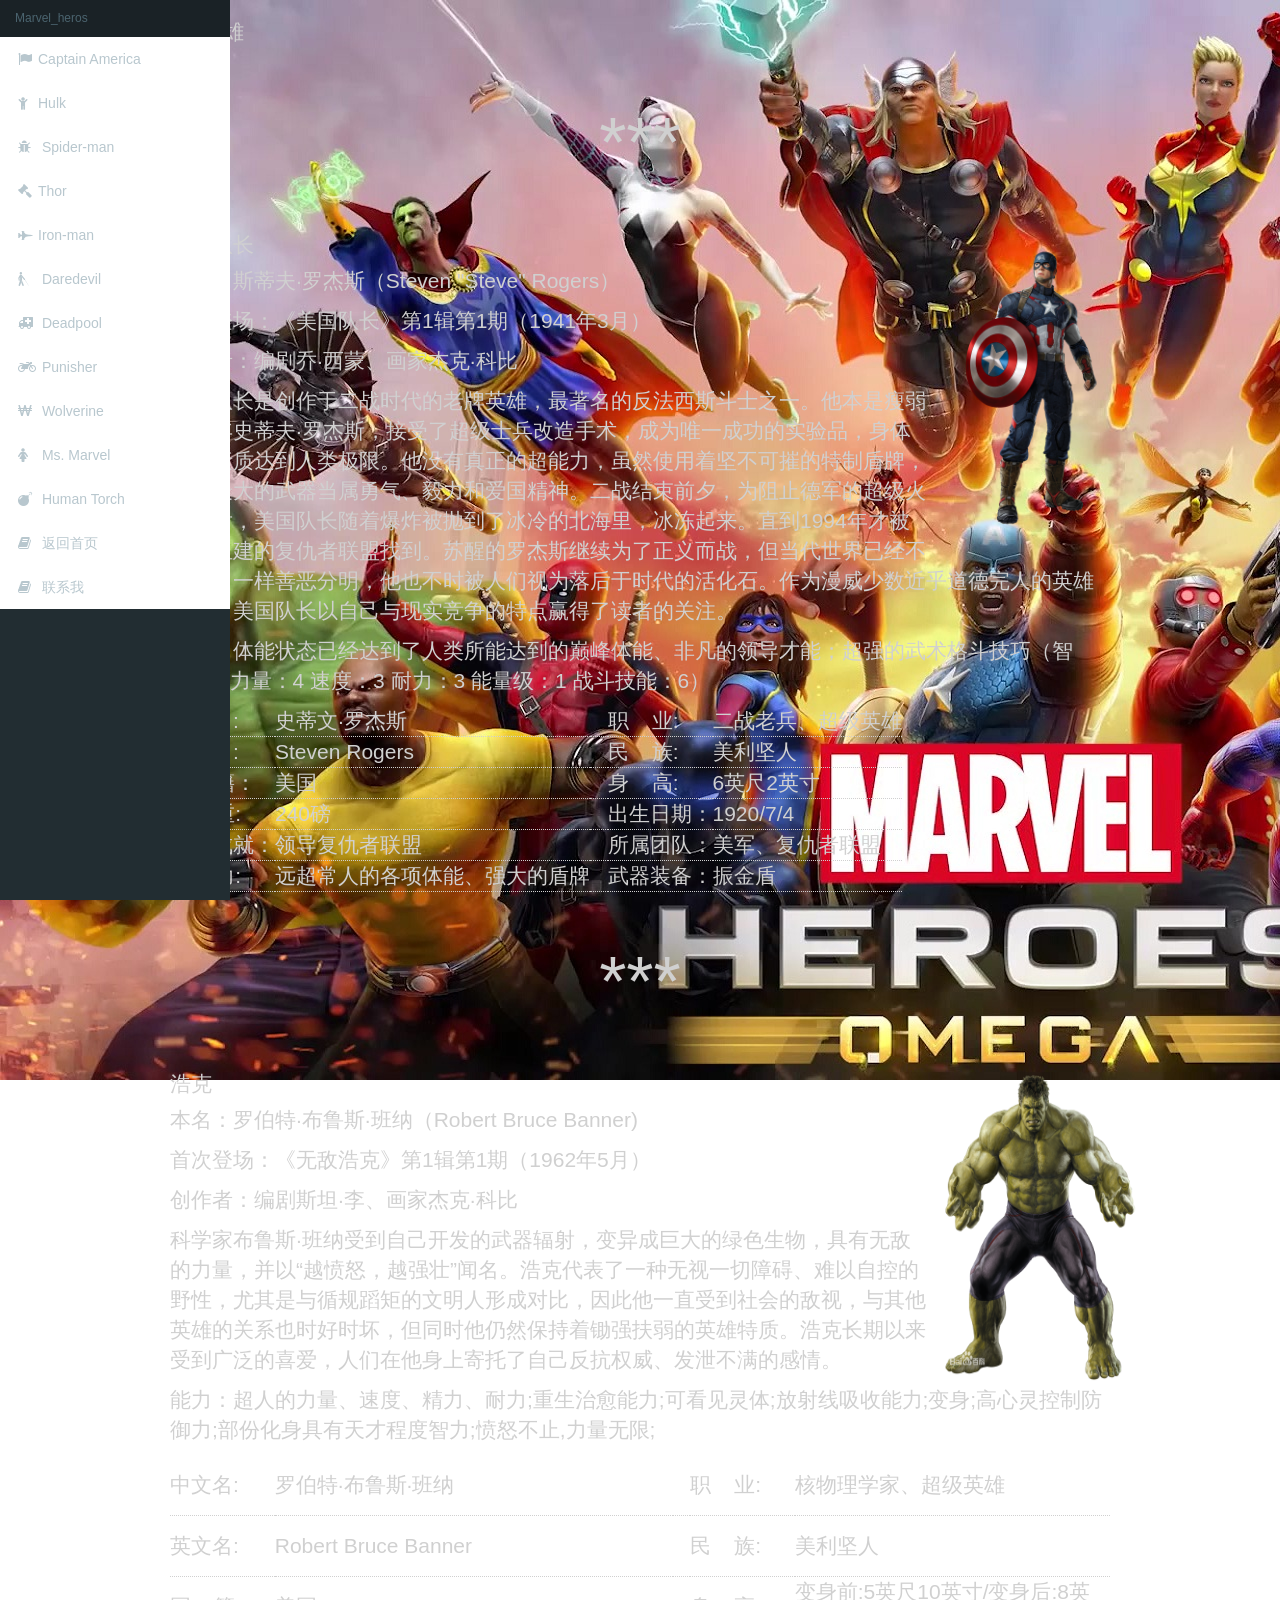
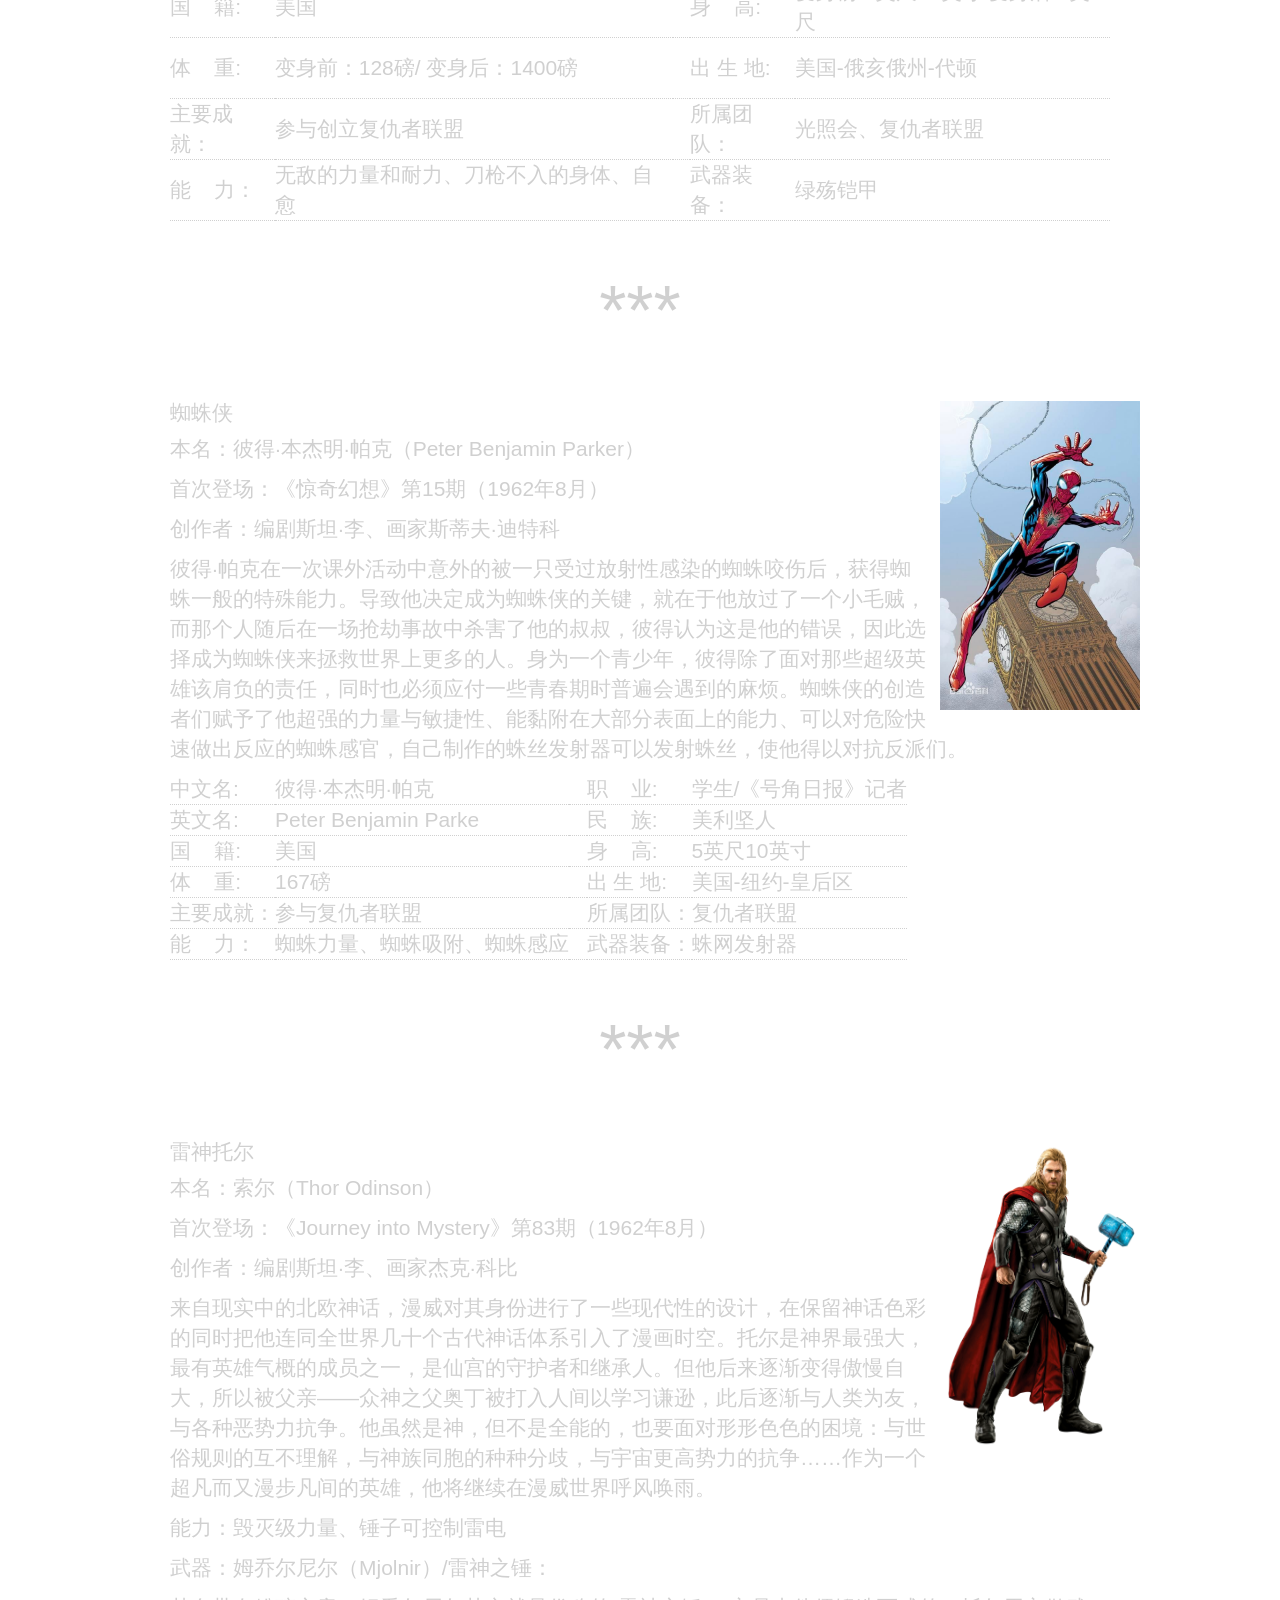
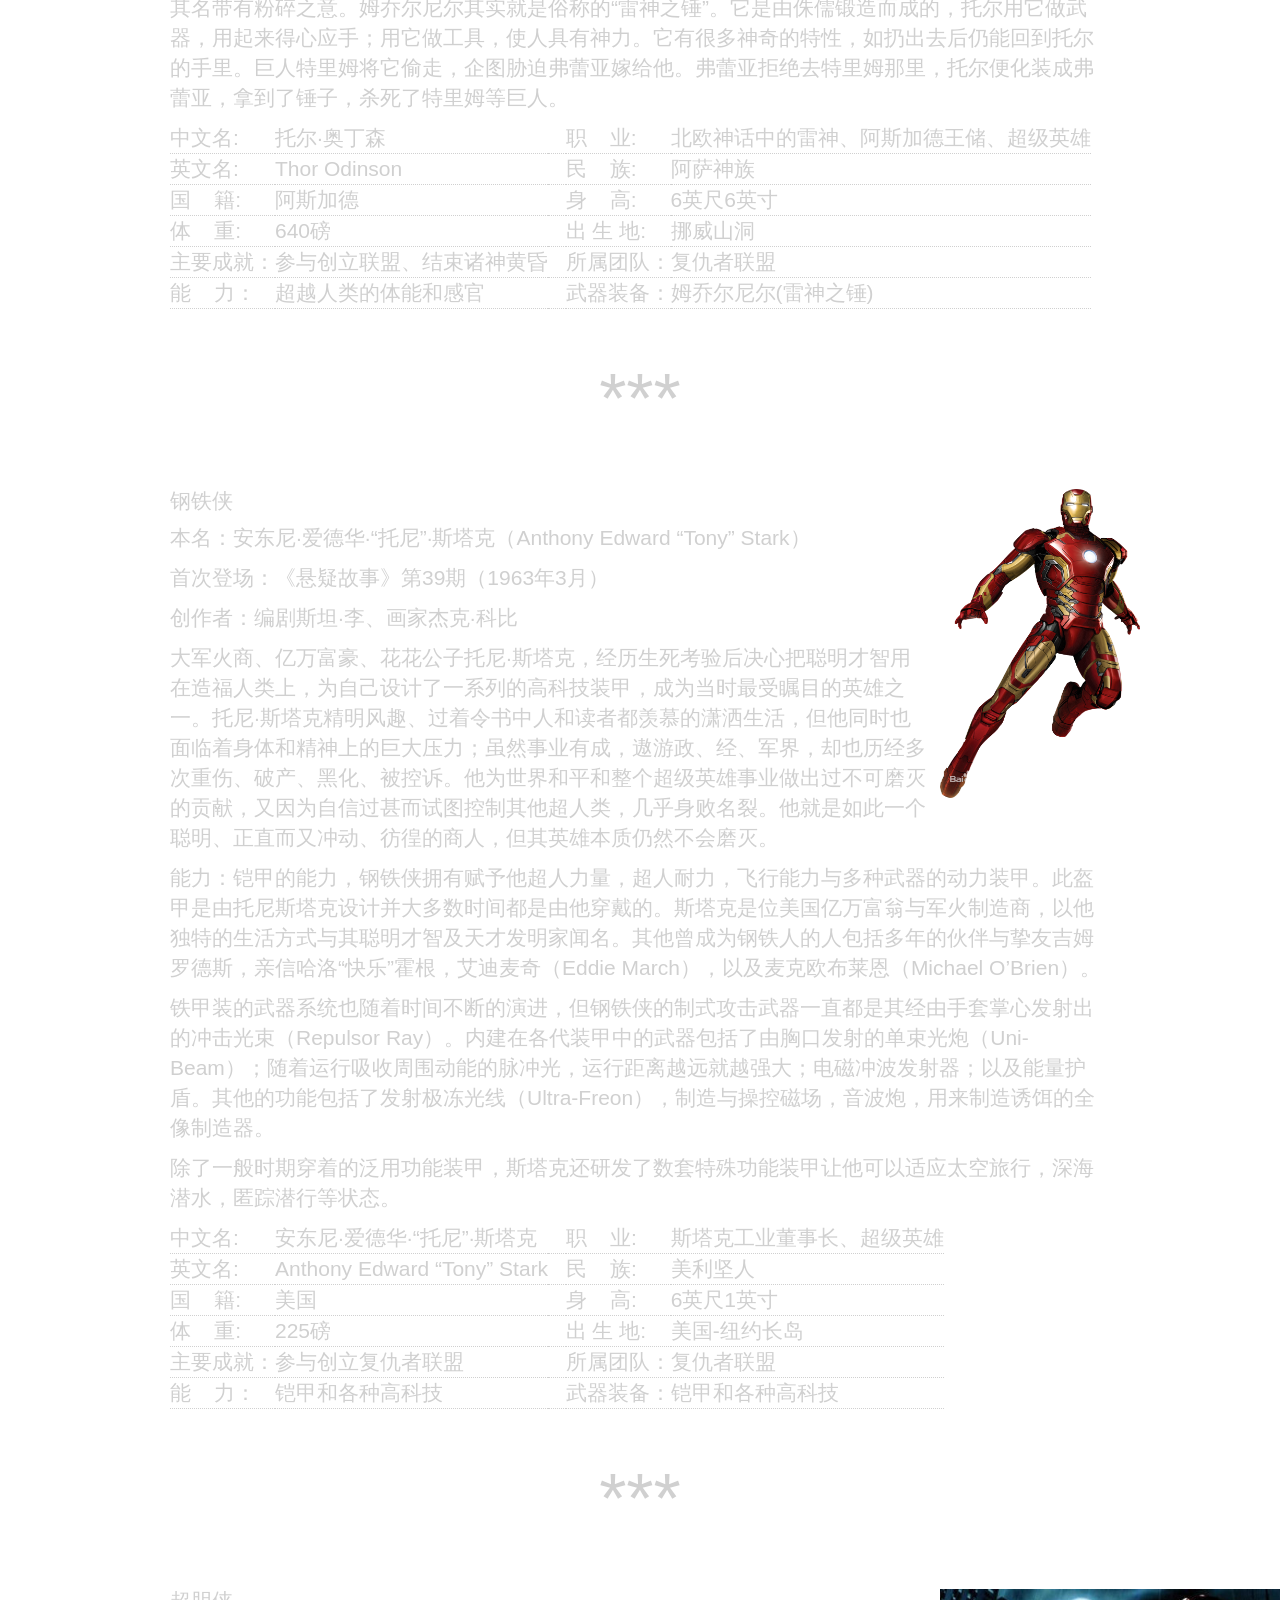
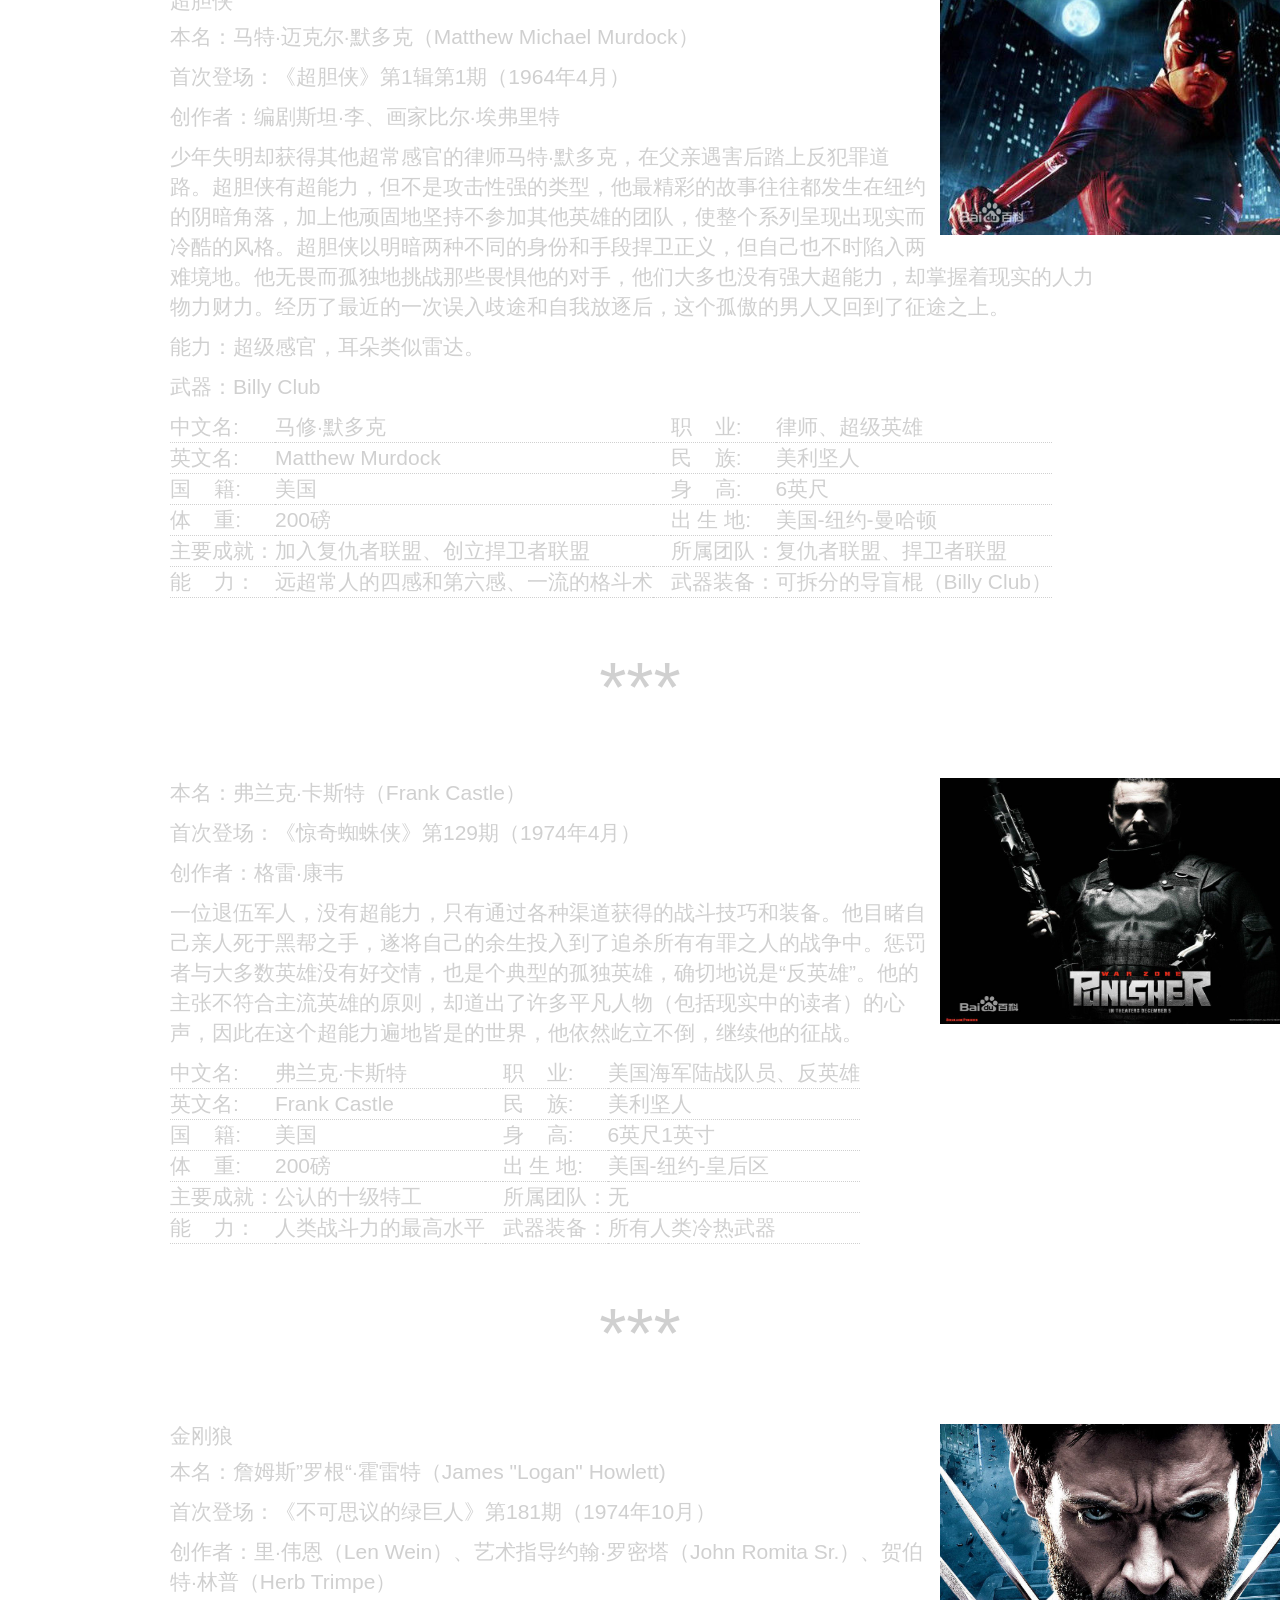
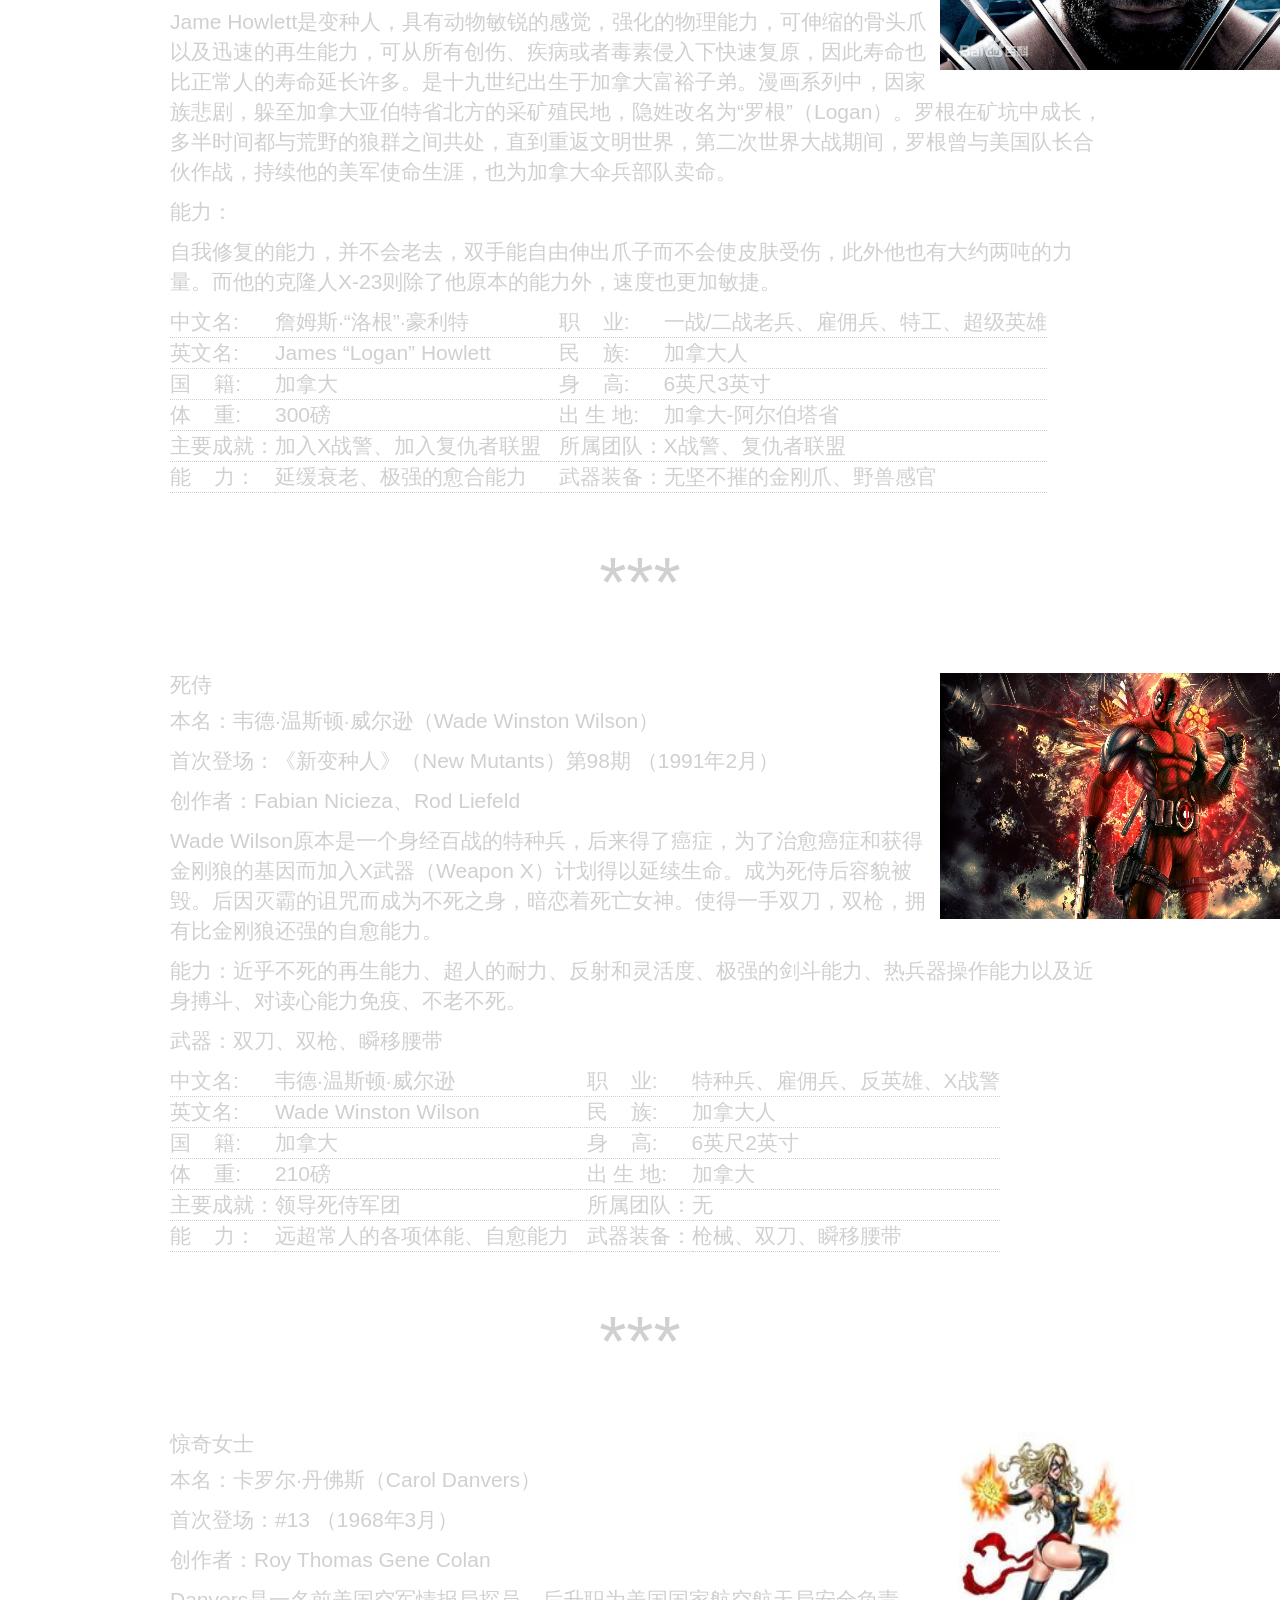
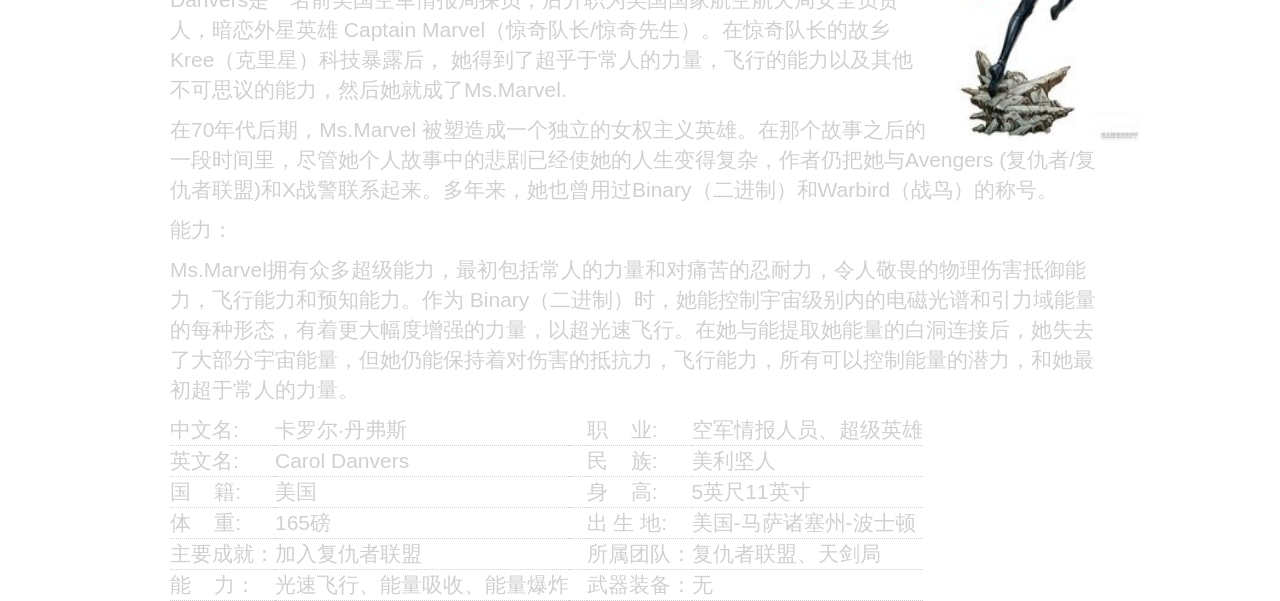
<file: web_final_homework2/hero.html>
<!DOCTYPE html>
<html lang="en">
<head>
	<meta charset="UTF-8">
	<meta http-equiv=X-UA-Compatible content=IE=EmulateIE7>
	<meta http-equiv="X-UA-Compatible" content="IE=edge,chrome=1">
	<meta name="viewport" content="width=device-width, initial-scale=1.0">
	<title>漫威著名英雄</title>
	<link rel="stylesheet" href="https://maxcdn.bootstrapcdn.com/bootstrap/3.3.6/css/bootstrap.min.css">
   	<link rel="stylesheet" type="text/css" href="font-awesome-4.7.0/css/font-awesome.min.css">
	<link rel="stylesheet" href="css/sidebar-menu.css">
	<link rel="stylesheet" type="text/css" href="css/clear.css">
	<link rel="stylesheet" type="text/css" href="css/960.css"/>
	<link rel="stylesheet" type="text/css" href="css/hero.css">
	<style type="text/css">
	.main-sidebar{
	    position: fixed;
	    top: 0;
	    left: 0;
	    height: 100%;
	    min-height: 100%;
	    width: 230px;
	    z-index: 810;
	    background-color: #222d32;
	    /*opacity: 0.5;*/
	 }
	</style>
</head>
<body>
	
		<aside class="main-sidebar">
			<section  class="sidebar">
			    <ul class="sidebar-menu">
			      <li class="header">Marvel_heros</li>
			      <li class="treeview">
			        <a href="#Ca"><i class="fa fa-flag" aria-hidden="true"></i><span>Captain America</span></a>
			      </li>
			      <li class="treeview">
			      	<a href="#Hu"><i class="fa fa-child" aria-hidden="true"></i><span>Hulk</span></a>
			      </li>
			      <li>
			        <a href="#Sp"><i class="fa fa-bug" aria-hidden="true"></i> <span>Spider-man</span></a>
			      </li>
			      <li class="treeview">
			        <a href="#Th"><i class="fa fa-gavel" aria-hidden="true"></i><span>Thor</span></a>
			      </li>
			      <li class="treeview">
			        <a href="#Ir"><i class="fa fa-fighter-jet" aria-hidden="true"></i><span>Iron-man</span></a>
			      </li>
			      <li class="treeview">
			        <a href="#Da"><i class="fa fa-blind" aria-hidden="true"></i> <span>Daredevil</span></a>
			      </li>
			      <li class="treeview">
			        <a href="#De"><i class="fa fa-ambulance" aria-hidden="true"></i> <span>Deadpool</span></a>
			      </li>
			      <li>
			        <a href="#Pu"><i class="fa fa-motorcycle" aria-hidden="true"></i> <span>Punisher</span></a>
			      </li>
			      <li>
			        <a href="#Wo"><i class="fa fa-krw" aria-hidden="true"></i> <span>Wolverine</span></a>
			      </li>
			      <li class="treeview">
			        <a href="#Ms"><i class="fa fa-female" aria-hidden="true"></i> <span>Ms. Marvel</span></a>
			      </li>
			      <li class="treeview">
			        <a href="#">
			          <i class="fa fa-bomb" aria-hidden="true"></i> <span>Human Torch</span>
			        </a>
			      </li>
			      <li><a href="index.html" target="_blank"><i class="fa fa-book"></i> <span>返回首页</span></a></li>
			      <li><a href="myform.html" target="_blank"><i class="fa fa-book"></i> <span>联系我</span></a></li>
			    </ul>
			</section>
		</aside>
		<div class="clearfix"></div>

	<div class="container_16">
	<h1>著名英雄</h1>
		
		<!-- <div class="clearfix"></div> -->
		<div class="grid_16">
			<div id="Ca" class="stars">***</div>
			<div id="captain1" class="grid_3">
				<img border="0" src="picture/captain1.png" alt="Pulpit rock" width="200" height="309">
			</div>
			<div id="captain">
				<h3>美国队长</h3>
					<p>本名：斯蒂夫·罗杰斯（Steven "Steve" Rogers）</p>
					<p>首次登场：《美国队长》第1辑第1期（1941年3月）</p>
					<p>创作者：编剧乔·西蒙、画家杰克·科比</p>
					<p>美国队长是创作于二战时代的老牌英雄，最著名的反法西斯斗士之一。他本是瘦弱的青年史蒂夫·罗杰斯，接受了超级士兵改造手术，成为唯一成功的实验品，身体各项素质达到人类极限。他没有真正的超能力，虽然使用着坚不可摧的特制盾牌，但他最大的武器当属勇气、毅力和爱国精神。二战结束前夕，为阻止德军的超级火箭发射，美国队长随着爆炸被抛到了冰冷的北海里，冰冻起来。直到1994年才被刚刚组建的复仇者联盟找到。苏醒的罗杰斯继续为了正义而战，但当代世界已经不像昔日一样善恶分明，他也不时被人们视为落后于时代的活化石。作为漫威少数近乎道德完人的英雄之一，美国队长以自己与现实竞争的特点赢得了读者的关注。</p>
					<p>能力：体能状态已经达到了人类所能达到的巅峰体能、非凡的领导才能；超强的武术格斗技巧（智力：5 力量：4 速度：3 耐力：3 能量级：1 战斗技能：6）</p>
					
					<table>
						<tbody>
							<tr>
								<td>中文名:</td>
								<td>史蒂文·罗杰斯</td>
								<td>&nbsp &nbsp </td>
								<td>职&nbsp &nbsp 业:</td>
								<td>二战老兵、超级英雄</td>
							</tr>
							<tr>
								<td>英文名:</td>
								<td>Steven Rogers</td>
								<td>&nbsp &nbsp </td>
								<td>民&nbsp &nbsp 族:</td>
								<td>美利坚人</td>
							</tr>
							<tr>
								<td>国&nbsp &nbsp 籍：</td>
								<td>美国</td>
								<td>&nbsp &nbsp </td>
								<td>身&nbsp &nbsp 高:</td>
								<td>6英尺2英寸</td>
							</tr>
							<tr><td>体&nbsp &nbsp 重:</td>
								<td>240磅</td>
								<td>&nbsp &nbsp </td>
								<td>出生日期：</td>
								<td>1920/7/4</td>	
							</tr>
							<tr>
								<td>主要成就：</td>
								<td>领导复仇者联盟</td>
								<td>&nbsp &nbsp </td>
								<td>所属团队：</td>
								<td>美军、复仇者联盟</td>
							</tr>
							<tr>
								<td>能&nbsp &nbsp 力:</td>
								<td>远超常人的各项体能、强大的盾牌</td>
								<td>&nbsp &nbsp </td>
								<td>武器装备：</td>
								<td>振金盾</td>
							</tr>
						</tbody>
					</table>
			</div>

			<div id="Hu" class="stars">***</div>
			<div id="hulk1" class="grid_3">
				<img border="0" src="picture/hulk1.png" alt="Pulpit rock" width="200" height="309">
			</div>
			<div id="hulk">
				<h3>浩克</h3>
					<p>本名：罗伯特·布鲁斯·班纳（Robert Bruce Banner)</p>
					<p>首次登场：《无敌浩克》第1辑第1期（1962年5月）</p>
					<p>创作者：编剧斯坦·李、画家杰克·科比</p>
					<p>科学家布鲁斯·班纳受到自己开发的武器辐射，变异成巨大的绿色生物，具有无敌的力量，并以“越愤怒，越强壮”闻名。浩克代表了一种无视一切障碍、难以自控的野性，尤其是与循规蹈矩的文明人形成对比，因此他一直受到社会的敌视，与其他英雄的关系也时好时坏，但同时他仍然保持着锄强扶弱的英雄特质。浩克长期以来受到广泛的喜爱，人们在他身上寄托了自己反抗权威、发泄不满的感情。</p>
					<p>能力：超人的力量、速度、精力、耐力;重生治愈能力;可看见灵体;放射线吸收能力;变身;高心灵控制防御力;部份化身具有天才程度智力;愤怒不止,力量无限;</p>

					<table>
						<tbody>
							<tr>
								<td>中文名:</td>
								<td>罗伯特·布鲁斯·班纳</td>
								<td>&nbsp &nbsp </td>
								<td>职&nbsp &nbsp 业:</td>
								<td>核物理学家、超级英雄</td>
							</tr>
							<tr>
								<td>英文名:</td>
								<td>Robert Bruce Banner</td>
								<td>&nbsp &nbsp </td>
								<td>民&nbsp &nbsp 族:</td>
								<td>美利坚人</td>
							</tr>
							<tr>
								<td>国 &nbsp &nbsp籍:</td>
								<td>美国</td>
								<td>&nbsp &nbsp </td>
								<td>身&nbsp &nbsp 高:</td>
								<td>变身前:5英尺10英寸/变身后:8英尺</td>
							</tr>
							<tr><td>体&nbsp &nbsp 重:</td>
								<td>变身前：128磅/ 变身后：1400磅</td>
								<td>&nbsp &nbsp </td>
								<td>出 生 地:</td>
								<td>美国-俄亥俄州-代顿</td>	
							</tr>
							<tr>
								<td>主要成就：</td>
								<td>参与创立复仇者联盟</td>
								<td>&nbsp &nbsp </td>
								<td>所属团队：</td>
								<td>光照会、复仇者联盟</td>
							</tr>
							<tr>
								<td>能&nbsp &nbsp 力：</td>
								<td>无敌的力量和耐力、刀枪不入的身体、自愈</td>
								<td>&nbsp &nbsp </td>
								<td>武器装备：</td>
								<td>绿殇铠甲</td>
							</tr>
						</tbody>
					</table>
			</div>

			<div id="Sp" class="stars">***</div>
			<div id="spider-man1" class="grid_3">
				<img border="0" src="picture/spider-man1.jpg" alt="Pulpit rock" width="200" height="309">
			</div>
			<div id="spider-man">
				<h3>蜘蛛侠</h3>
					<p>本名：彼得·本杰明·帕克（Peter Benjamin Parker）</p>
					<p>首次登场：《惊奇幻想》第15期（1962年8月）</p>
					<p>创作者：编剧斯坦·李、画家斯蒂夫·迪特科</p>
					<p>彼得·帕克在一次课外活动中意外的被一只受过放射性感染的蜘蛛咬伤后，获得蜘蛛一般的特殊能力。导致他决定成为蜘蛛侠的关键，就在于他放过了一个小毛贼，而那个人随后在一场抢劫事故中杀害了他的叔叔，彼得认为这是他的错误，因此选择成为蜘蛛侠来拯救世界上更多的人。身为一个青少年，彼得除了面对那些超级英雄该肩负的责任，同时也必须应付一些青春期时普遍会遇到的麻烦。蜘蛛侠的创造者们赋予了他超强的力量与敏捷性、能黏附在大部分表面上的能力、可以对危险快速做出反应的蜘蛛感官，自己制作的蛛丝发射器可以发射蛛丝，使他得以对抗反派们。</p>
					
					<table>
						<tbody>
							<tr>
								<td>中文名:</td>
								<td>彼得·本杰明·帕克</td>
								<td>&nbsp &nbsp </td>
								<td>职&nbsp &nbsp 业:</td>
								<td>学生/《号角日报》记者</td>
							</tr>
							<tr>
								<td>英文名:</td>
								<td>Peter Benjamin Parke</td>
								<td>&nbsp &nbsp </td>
								<td>民&nbsp &nbsp 族:</td>
								<td>美利坚人</td>
							</tr>
							<tr>
								<td>国 &nbsp &nbsp籍:</td>
								<td>美国</td>
								<td>&nbsp &nbsp </td>
								<td>身&nbsp &nbsp 高:</td>
								<td>5英尺10英寸</td>
							</tr>
							<tr><td>体&nbsp &nbsp 重:</td>
								<td>167磅</td>
								<td>&nbsp &nbsp </td>
								<td>出 生 地:</td>
								<td>美国-纽约-皇后区</td>	
							</tr>
							<tr>
								<td>主要成就：</td>
								<td>参与复仇者联盟</td>
								<td>&nbsp &nbsp </td>
								<td>所属团队：</td>
								<td>复仇者联盟</td>
							</tr>
							<tr>
								<td>能&nbsp &nbsp 力：</td>
								<td>蜘蛛力量、蜘蛛吸附、蜘蛛感应</td>
								<td>&nbsp &nbsp </td>
								<td>武器装备：</td>
								<td>蛛网发射器</td>
							</tr>
						</tbody>
					</table>
			</div>

			<div id="Th" class="stars">***</div>
			<div id="Thor1" class="grid_3">
				<img border="0" src="picture/Thor1.png" alt="Pulpit rock" width="200" height="309">
			</div>
			<div id="Thor">
				<h3>雷神托尔</h3>
				<p>本名：索尔（Thor Odinson）</p>
				<p>首次登场：《Journey into Mystery》第83期（1962年8月）</p>
				<p>创作者：编剧斯坦·李、画家杰克·科比</p>
				<p>来自现实中的北欧神话，漫威对其身份进行了一些现代性的设计，在保留神话色彩的同时把他连同全世界几十个古代神话体系引入了漫画时空。托尔是神界最强大，最有英雄气概的成员之一，是仙宫的守护者和继承人。但他后来逐渐变得傲慢自大，所以被父亲——众神之父奥丁被打入人间以学习谦逊，此后逐渐与人类为友，与各种恶势力抗争。他虽然是神，但不是全能的，也要面对形形色色的困境：与世俗规则的互不理解，与神族同胞的种种分歧，与宇宙更高势力的抗争……作为一个超凡而又漫步凡间的英雄，他将继续在漫威世界呼风唤雨。</p>
				<p>能力：毁灭级力量、锤子可控制雷电</p>
				<p>武器：姆乔尔尼尔（Mjolnir）/雷神之锤：</p>
				<p>其名带有粉碎之意。姆乔尔尼尔其实就是俗称的“雷神之锤”。它是由侏儒锻造而成的，托尔用它做武器，用起来得心应手；用它做工具，使人具有神力。它有很多神奇的特性，如扔出去后仍能回到托尔的手里。巨人特里姆将它偷走，企图胁迫弗蕾亚嫁给他。弗蕾亚拒绝去特里姆那里，托尔便化装成弗蕾亚，拿到了锤子，杀死了特里姆等巨人。</p>
				<table>
					<tbody>
						<tr>
							<td>中文名:</td>
							<td>托尔·奥丁森</td>
							<td>&nbsp &nbsp </td>
							<td>职&nbsp &nbsp 业:</td>
							<td>北欧神话中的雷神、阿斯加德王储、超级英雄</td>
						</tr>
						<tr>
							<td>英文名:</td>
							<td>Thor Odinson</td>
							<td>&nbsp &nbsp </td>
							<td>民&nbsp &nbsp 族:</td>
							<td>阿萨神族</td>
						</tr>
						<tr>
							<td>国 &nbsp &nbsp籍:</td>
							<td>阿斯加德</td>
							<td>&nbsp &nbsp </td>
							<td>身&nbsp &nbsp 高:</td>
							<td>6英尺6英寸</td>
						</tr>
						<tr>
							<td>体&nbsp &nbsp 重:</td>
							<td>640磅</td>
							<td>&nbsp &nbsp </td>
							<td>出 生 地:</td>
							<td>挪威山洞</td>	
						</tr>
						<tr>
							<td>主要成就：</td>
							<td>参与创立联盟、结束诸神黄昏</td>
							<td>&nbsp &nbsp </td>
							<td>所属团队：</td>
							<td>复仇者联盟</td>
						</tr>
						<tr>
							<td>能&nbsp &nbsp 力：</td>
							<td>超越人类的体能和感官</td>
							<td>&nbsp &nbsp </td>
							<td>武器装备：</td>
							<td>姆乔尔尼尔(雷神之锤)</td>
						</tr>
					</tbody>
				</table>
			</div>

			<div id="Ir" class="stars">***</div>
			<div id="Iron-man1" class="grid_3">
				<img border="0" src="picture/Iron-man1.png" alt="Pulpit rock" width="200" height="309">
			</div>
			<div id="Iron-man">
				<h3>钢铁侠</h3>
				<p>本名：安东尼·爱德华·“托尼”·斯塔克（Anthony Edward “Tony” Stark）</p>
				<p>首次登场：《悬疑故事》第39期（1963年3月）</p>
				<p>创作者：编剧斯坦·李、画家杰克·科比</p>
				<p>大军火商、亿万富豪、花花公子托尼·斯塔克，经历生死考验后决心把聪明才智用在造福人类上，为自己设计了一系列的高科技装甲，成为当时最受瞩目的英雄之一。托尼·斯塔克精明风趣、过着令书中人和读者都羡慕的潇洒生活，但他同时也面临着身体和精神上的巨大压力；虽然事业有成，遨游政、经、军界，却也历经多次重伤、破产、黑化、被控诉。他为世界和平和整个超级英雄事业做出过不可磨灭的贡献，又因为自信过甚而试图控制其他超人类，几乎身败名裂。他就是如此一个聪明、正直而又冲动、彷徨的商人，但其英雄本质仍然不会磨灭。</p>
				<p>能力：铠甲的能力，钢铁侠拥有赋予他超人力量，超人耐力，飞行能力与多种武器的动力装甲。此盔甲是由托尼斯塔克设计并大多数时间都是由他穿戴的。斯塔克是位美国亿万富翁与军火制造商，以他独特的生活方式与其聪明才智及天才发明家闻名。其他曾成为钢铁人的人包括多年的伙伴与挚友吉姆罗德斯，亲信哈洛“快乐”霍根，艾迪麦奇（Eddie March），以及麦克欧布莱恩（Michael O’Brien）。</p>
				<p>铁甲装的武器系统也随着时间不断的演进，但钢铁侠的制式攻击武器一直都是其经由手套掌心发射出的冲击光束（Repulsor Ray）。内建在各代装甲中的武器包括了由胸口发射的单束光炮（Uni-Beam）；随着运行吸收周围动能的脉冲光，运行距离越远就越强大；电磁冲波发射器；以及能量护盾。其他的功能包括了发射极冻光线（Ultra-Freon），制造与操控磁场，音波炮，用来制造诱饵的全像制造器。</p>
				<p>除了一般时期穿着的泛用功能装甲，斯塔克还研发了数套特殊功能装甲让他可以适应太空旅行，深海潜水，匿踪潜行等状态。</p>
				
				<table>
					<tbody>
						<tr>
							<td>中文名:</td>
							<td>安东尼·爱德华·“托尼”·斯塔克</td>
							<td>&nbsp &nbsp </td>
							<td>职&nbsp &nbsp 业:</td>
							<td>斯塔克工业董事长、超级英雄</td>
						</tr>
						<tr>
							<td>英文名:</td>
							<td>Anthony Edward “Tony” Stark</td>
							<td>&nbsp &nbsp </td>
							<td>民&nbsp &nbsp 族:</td>
							<td>美利坚人</td>
						</tr>
						<tr>
							<td>国 &nbsp &nbsp籍:</td>
							<td>美国</td>
							<td>&nbsp &nbsp </td>
							<td>身&nbsp &nbsp 高:</td>
							<td>6英尺1英寸</td>
						</tr>
						<tr>
							<td>体&nbsp &nbsp 重:</td>
							<td>225磅</td>
							<td>&nbsp &nbsp </td>
							<td>出 生 地:</td>
							<td>美国-纽约长岛</td>	
						</tr>
						<tr>
							<td>主要成就：</td>
							<td>参与创立复仇者联盟</td>
							<td>&nbsp &nbsp </td>
							<td>所属团队：</td>
							<td>复仇者联盟</td>
						</tr>
						<tr>
							<td>能&nbsp &nbsp 力：</td>
							<td>铠甲和各种高科技</td>
							<td>&nbsp &nbsp </td>
							<td>武器装备：</td>
							<td>铠甲和各种高科技</td>
						</tr>
					</tbody>
				</table>
			</div>

			<div id="Da" class="stars">***</div>
			<div id="Daredevil1" class="grid_3">
				<img border="0" src="picture/Daredevil1.jpg" alt="Pulpit rock" width="400" height="246">
			</div>
			<div id="Daredevil">
				<h3>超胆侠</h3>
				<p>本名：马特·迈克尔·默多克（Matthew Michael Murdock）</p>
				<p>首次登场：《超胆侠》第1辑第1期（1964年4月）</p>
				<p>创作者：编剧斯坦·李、画家比尔·埃弗里特</p>
				<p>少年失明却获得其他超常感官的律师马特·默多克，在父亲遇害后踏上反犯罪道路。超胆侠有超能力，但不是攻击性强的类型，他最精彩的故事往往都发生在纽约的阴暗角落，加上他顽固地坚持不参加其他英雄的团队，使整个系列呈现出现实而冷酷的风格。超胆侠以明暗两种不同的身份和手段捍卫正义，但自己也不时陷入两难境地。他无畏而孤独地挑战那些畏惧他的对手，他们大多也没有强大超能力，却掌握着现实的人力物力财力。经历了最近的一次误入歧途和自我放逐后，这个孤傲的男人又回到了征途之上。</p>
				<p>能力：超级感官，耳朵类似雷达。</p>
				<p>武器：Billy Club</p>
				<table>
					<tbody>
						<tr>
							<td>中文名:</td>
							<td>马修·默多克</td>
							<td>&nbsp &nbsp </td>
							<td>职&nbsp &nbsp 业:</td>
							<td>律师、超级英雄</td>
						</tr>
						<tr>
							<td>英文名:</td>
							<td>Matthew Murdock</td>
							<td>&nbsp &nbsp </td>
							<td>民&nbsp &nbsp 族:</td>
							<td>美利坚人</td>
						</tr>
						<tr>
							<td>国 &nbsp &nbsp籍:</td>
							<td>美国</td>
							<td>&nbsp &nbsp </td>
							<td>身&nbsp &nbsp 高:</td>
							<td>6英尺</td>
						</tr>
						<tr>
							<td>体&nbsp &nbsp 重:</td>
							<td>200磅</td>
							<td>&nbsp &nbsp </td>
							<td>出 生 地:</td>
							<td>美国-纽约-曼哈顿</td>	
						</tr>
						<tr>
							<td>主要成就：</td>
							<td>加入复仇者联盟、创立捍卫者联盟</td>
							<td>&nbsp &nbsp </td>
							<td>所属团队：</td>
							<td>复仇者联盟、捍卫者联盟</td>
						</tr>
						<tr>
							<td>能&nbsp &nbsp 力：</td>
							<td>远超常人的四感和第六感、一流的格斗术</td>
							<td>&nbsp &nbsp </td>
							<td>武器装备：</td>
							<td>可拆分的导盲棍（Billy Club）</td>
						</tr>
					</tbody>
				</table>
			</div>

			<div id="Pu" class="stars">***</div>
			<div id="Punisher1" class="grid_3">
				<img border="0" src="picture/Punisher1.jpg" alt="Pulpit rock" width="400" height="246">
			</div>
			<div id="Punisher">
				<h3惩罚者></h3>
				<p>本名：弗兰克·卡斯特（Frank Castle）</p>
				<p>首次登场：《惊奇蜘蛛侠》第129期（1974年4月）</p>
				<p>创作者：格雷·康韦</p>
				<p>一位退伍军人，没有超能力，只有通过各种渠道获得的战斗技巧和装备。他目睹自己亲人死于黑帮之手，遂将自己的余生投入到了追杀所有有罪之人的战争中。惩罚者与大多数英雄没有好交情，也是个典型的孤独英雄，确切地说是“反英雄”。他的主张不符合主流英雄的原则，却道出了许多平凡人物（包括现实中的读者）的心声，因此在这个超能力遍地皆是的世界，他依然屹立不倒，继续他的征战。</p>
				<table>
					<tbody>
						<tr>
							<td>中文名:</td>
							<td>弗兰克·卡斯特</td>
							<td>&nbsp &nbsp </td>
							<td>职&nbsp &nbsp 业:</td>
							<td>美国海军陆战队员、反英雄</td>
						</tr>
						<tr>
							<td>英文名:</td>
							<td>Frank Castle</td>
							<td>&nbsp &nbsp </td>
							<td>民&nbsp &nbsp 族:</td>
							<td>美利坚人</td>
						</tr>
						<tr>
							<td>国 &nbsp &nbsp籍:</td>
							<td>美国</td>
							<td>&nbsp &nbsp </td>
							<td>身&nbsp &nbsp 高:</td>
							<td>6英尺1英寸</td>
						</tr>
						<tr>
							<td>体&nbsp &nbsp 重:</td>
							<td>200磅</td>
							<td>&nbsp &nbsp </td>
							<td>出 生 地:</td>
							<td>美国-纽约-皇后区</td>	
						</tr>
						<tr>
							<td>主要成就：</td>
							<td>公认的十级特工</td>
							<td>&nbsp &nbsp </td>
							<td>所属团队：</td>
							<td>无</td>
						</tr>
						<tr>
							<td>能&nbsp &nbsp 力：</td>
							<td>人类战斗力的最高水平</td>
							<td>&nbsp &nbsp </td>
							<td>武器装备：</td>
							<td>所有人类冷热武器</td>
						</tr>
					</tbody>
				</table>
			</div>

			<div id="Wo" class="stars">***</div>
			<div id="Wolverine1" class="grid_3">
				<img border="0" src="picture/Wolverine1.jpg" alt="Pulpit rock" width="400" height="246">
			</div>
			<div id="Wolverine">
				<h3>金刚狼</h3>
				<p>本名：詹姆斯”罗根“·霍雷特（James "Logan" Howlett)</p>
				<p>首次登场：《不可思议的绿巨人》第181期（1974年10月）</p>
				<p>创作者：里·伟恩（Len Wein）、艺术指导约翰·罗密塔（John Romita Sr.）、贺伯特·林普（Herb Trimpe）</p>
				<p>Jame Howlett是变种人，具有动物敏锐的感觉，强化的物理能力，可伸缩的骨头爪以及迅速的再生能力，可从所有创伤、疾病或者毒素侵入下快速复原，因此寿命也比正常人的寿命延长许多。是十九世纪出生于加拿大富裕子弟。漫画系列中，因家族悲剧，躲至加拿大亚伯特省北方的采矿殖民地，隐姓改名为“罗根”（Logan）。罗根在矿坑中成长，多半时间都与荒野的狼群之间共处，直到重返文明世界，第二次世界大战期间，罗根曾与美国队长合伙作战，持续他的美军使命生涯，也为加拿大伞兵部队卖命。</p>
				<p>能力：</p>
				<p>自我修复的能力，并不会老去，双手能自由伸出爪子而不会使皮肤受伤，此外他也有大约两吨的力量。而他的克隆人X-23则除了他原本的能力外，速度也更加敏捷。</p>
				<p武器：骨爪,艾德曼合金爪></p>
				<table>
					<tbody>
						<tr>
							<td>中文名:</td>
							<td>詹姆斯·“洛根”·豪利特</td>
							<td>&nbsp &nbsp </td>
							<td>职&nbsp &nbsp 业:</td>
							<td>一战/二战老兵、雇佣兵、特工、超级英雄</td>
						</tr>
						<tr>
							<td>英文名:</td>
							<td>James “Logan” Howlett</td>
							<td>&nbsp &nbsp </td>
							<td>民&nbsp &nbsp 族:</td>
							<td>加拿大人</td>
						</tr>
						<tr>
							<td>国 &nbsp &nbsp籍:</td>
							<td>加拿大</td>
							<td>&nbsp &nbsp </td>
							<td>身&nbsp &nbsp 高:</td>
							<td>6英尺3英寸</td>
						</tr>
						<tr>
							<td>体&nbsp &nbsp 重:</td>
							<td>300磅</td>
							<td>&nbsp &nbsp </td>
							<td>出 生 地:</td>
							<td>加拿大-阿尔伯塔省</td>	
						</tr>
						<tr>
							<td>主要成就：</td>
							<td>加入X战警、加入复仇者联盟 </td>
							<td>&nbsp &nbsp </td>
							<td>所属团队：</td>
							<td>X战警、复仇者联盟</td>
						</tr>
						<tr>
							<td>能&nbsp &nbsp 力：</td>
							<td>延缓衰老、极强的愈合能力</td>
							<td>&nbsp &nbsp </td>
							<td>武器装备：</td>
							<td>无坚不摧的金刚爪、野兽感官</td>
						</tr>
					</tbody>
				</table>
			</div>

			<div id="De" class="stars">***</div>
			<div id="Deadpool1" class="grid_3">
				<img border="0" src="picture/Deadpool1.jpg" alt="Pulpit rock" width="400" height="246">
			</div>
			<div id="Deadpool">
				<h3>死侍</h3>
				<p>本名：韦德·温斯顿·威尔逊（Wade Winston Wilson）</p>
				<p>首次登场：《新变种人》（New Mutants）第98期 （1991年2月）</p>
				<p>创作者：Fabian Nicieza、Rod Liefeld</p>
				<p>Wade Wilson原本是一个身经百战的特种兵，后来得了癌症，为了治愈癌症和获得金刚狼的基因而加入X武器（Weapon X）计划得以延续生命。成为死侍后容貌被毁。后因灭霸的诅咒而成为不死之身，暗恋着死亡女神。使得一手双刀，双枪，拥有比金刚狼还强的自愈能力。</p>
				<p>能力：近乎不死的再生能力、超人的耐力、反射和灵活度、极强的剑斗能力、热兵器操作能力以及近身搏斗、对读心能力免疫、不老不死。</p>
				<p>武器：双刀、双枪、瞬移腰带</p>
				<table>
					<tbody>
						<tr>
							<td>中文名:</td>
							<td>韦德·温斯顿·威尔逊</td>
							<td>&nbsp &nbsp </td>
							<td>职&nbsp &nbsp 业:</td>
							<td>特种兵、雇佣兵、反英雄、X战警</td>
						</tr>
						<tr>
							<td>英文名:</td>
							<td>Wade Winston Wilson</td>
							<td>&nbsp &nbsp </td>
							<td>民&nbsp &nbsp 族:</td>
							<td>加拿大人</td>
						</tr>
						<tr>
							<td>国 &nbsp &nbsp籍:</td>
							<td>加拿大</td>
							<td>&nbsp &nbsp </td>
							<td>身&nbsp &nbsp 高:</td>
							<td>6英尺2英寸</td>
						</tr>
						<tr>
							<td>体&nbsp &nbsp 重:</td>
							<td>210磅</td>
							<td>&nbsp &nbsp </td>
							<td>出 生 地:</td>
							<td>加拿大</td>	
						</tr>
						<tr>
							<td>主要成就：</td>
							<td>领导死侍军团</td>
							<td>&nbsp &nbsp </td>
							<td>所属团队：</td>
							<td>无</td>
						</tr>
						<tr>
							<td>能&nbsp &nbsp 力：</td>
							<td>远超常人的各项体能、自愈能力</td>
							<td>&nbsp &nbsp </td>
							<td>武器装备：</td>
							<td>枪械、双刀、瞬移腰带</td>
						</tr>
					</tbody>
				</table>
			</div>

			<div id="Ms" class="stars">***</div>
			<div id="Ms_Marvel1" class="grid_3" >
				<img border="0" src="picture/Ms.Marvel1.png" alt="Pulpit rock" width="200" height="309">
			</div>
			<div id="Ms.Marvel">
				<h3>惊奇女士</h3>
				<P>本名：卡罗尔·丹佛斯（Carol Danvers）</P>
				<p>首次登场：#13 （1968年3月）</p>
				<p>创作者：Roy Thomas Gene Colan</p>
				<p>Danvers是一名前美国空军情报局探员，后升职为美国国家航空航天局安全负责人，暗恋外星英雄 Captain Marvel（惊奇队长/惊奇先生）。在惊奇队长的故乡Kree（克里星）科技暴露后， 她得到了超乎于常人的力量，飞行的能力以及其他不可思议的能力，然后她就成了Ms.Marvel.</p>
				<p>在70年代后期，Ms.Marvel 被塑造成一个独立的女权主义英雄。在那个故事之后的一段时间里，尽管她个人故事中的悲剧已经使她的人生变得复杂，作者仍把她与Avengers (复仇者/复仇者联盟)和X战警联系起来。多年来，她也曾用过Binary（二进制）和Warbird（战鸟）的称号。</p>
				<p>能力：</p>
				<P>Ms.Marvel拥有众多超级能力，最初包括常人的力量和对痛苦的忍耐力，令人敬畏的物理伤害抵御能力，飞行能力和预知能力。作为 Binary（二进制）时，她能控制宇宙级别内的电磁光谱和引力域能量的每种形态，有着更大幅度增强的力量，以超光速飞行。在她与能提取她能量的白洞连接后，她失去了大部分宇宙能量，但她仍能保持着对伤害的抵抗力，飞行能力，所有可以控制能量的潜力，和她最初超于常人的力量。</P>
				<table>
					<tbody>
						<tr>
							<td>中文名:</td>
							<td>卡罗尔·丹弗斯</td>
							<td>&nbsp &nbsp </td>
							<td>职&nbsp &nbsp 业:</td>
							<td>空军情报人员、超级英雄</td>
						</tr>
						<tr>
							<td>英文名:</td>
							<td>Carol Danvers</td>
							<td>&nbsp &nbsp </td>
							<td>民&nbsp &nbsp 族:</td>
							<td>美利坚人</td>
						</tr>
						<tr>
							<td>国 &nbsp &nbsp籍:</td>
							<td>美国</td>
							<td>&nbsp &nbsp </td>
							<td>身&nbsp &nbsp 高:</td>
							<td>5英尺11英寸</td>
						</tr>
						<tr>
							<td>体&nbsp &nbsp 重:</td>
							<td>165磅</td>
							<td>&nbsp &nbsp </td>
							<td>出 生 地:</td>
							<td>美国-马萨诸塞州-波士顿</td>	
						</tr>
						<tr>
							<td>主要成就：</td>
							<td>加入复仇者联盟</td>
							<td>&nbsp &nbsp </td>
							<td>所属团队：</td>
							<td>复仇者联盟、天剑局</td>
						</tr>
						<tr>
							<td>能&nbsp &nbsp 力：</td>
							<td>光速飞行、能量吸收、能量爆炸</td>
							<td>&nbsp &nbsp </td>
							<td>武器装备：</td>
							<td>无</td>
						</tr>
					</tbody>
				</table>
			</div>
		</div>
	</div>

	 <script src="http://libs.useso.com/js/jquery/2.1.1/jquery.min.js" type="text/javascript"></script>
	<script>window.jQuery || document.write('<script src="js/jquery-2.1.1.min.js"><\/script>')</script>
	<script src="js/sidebar-menu.js"></script>
	  <script>
	    $.sidebarMenu($('.sidebar-menu'))
	  </script>
</body>
</html>
</file>
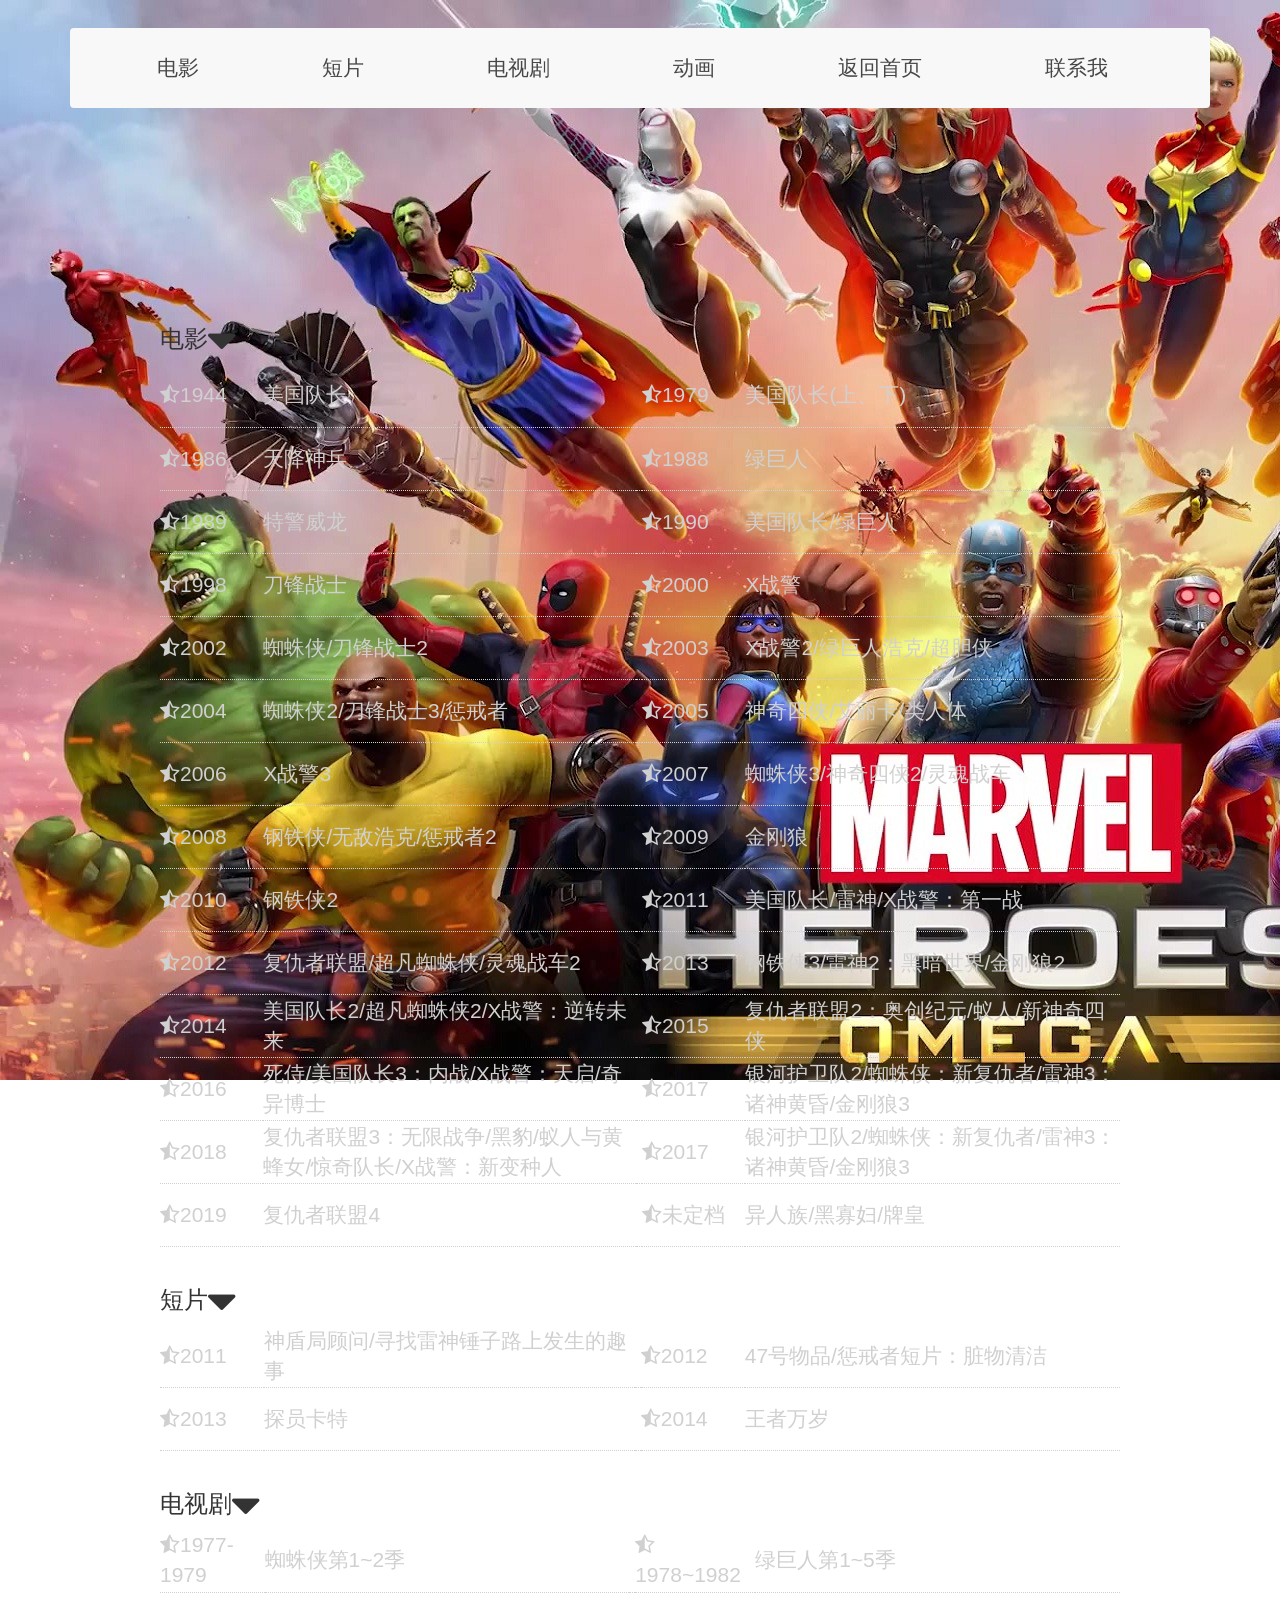
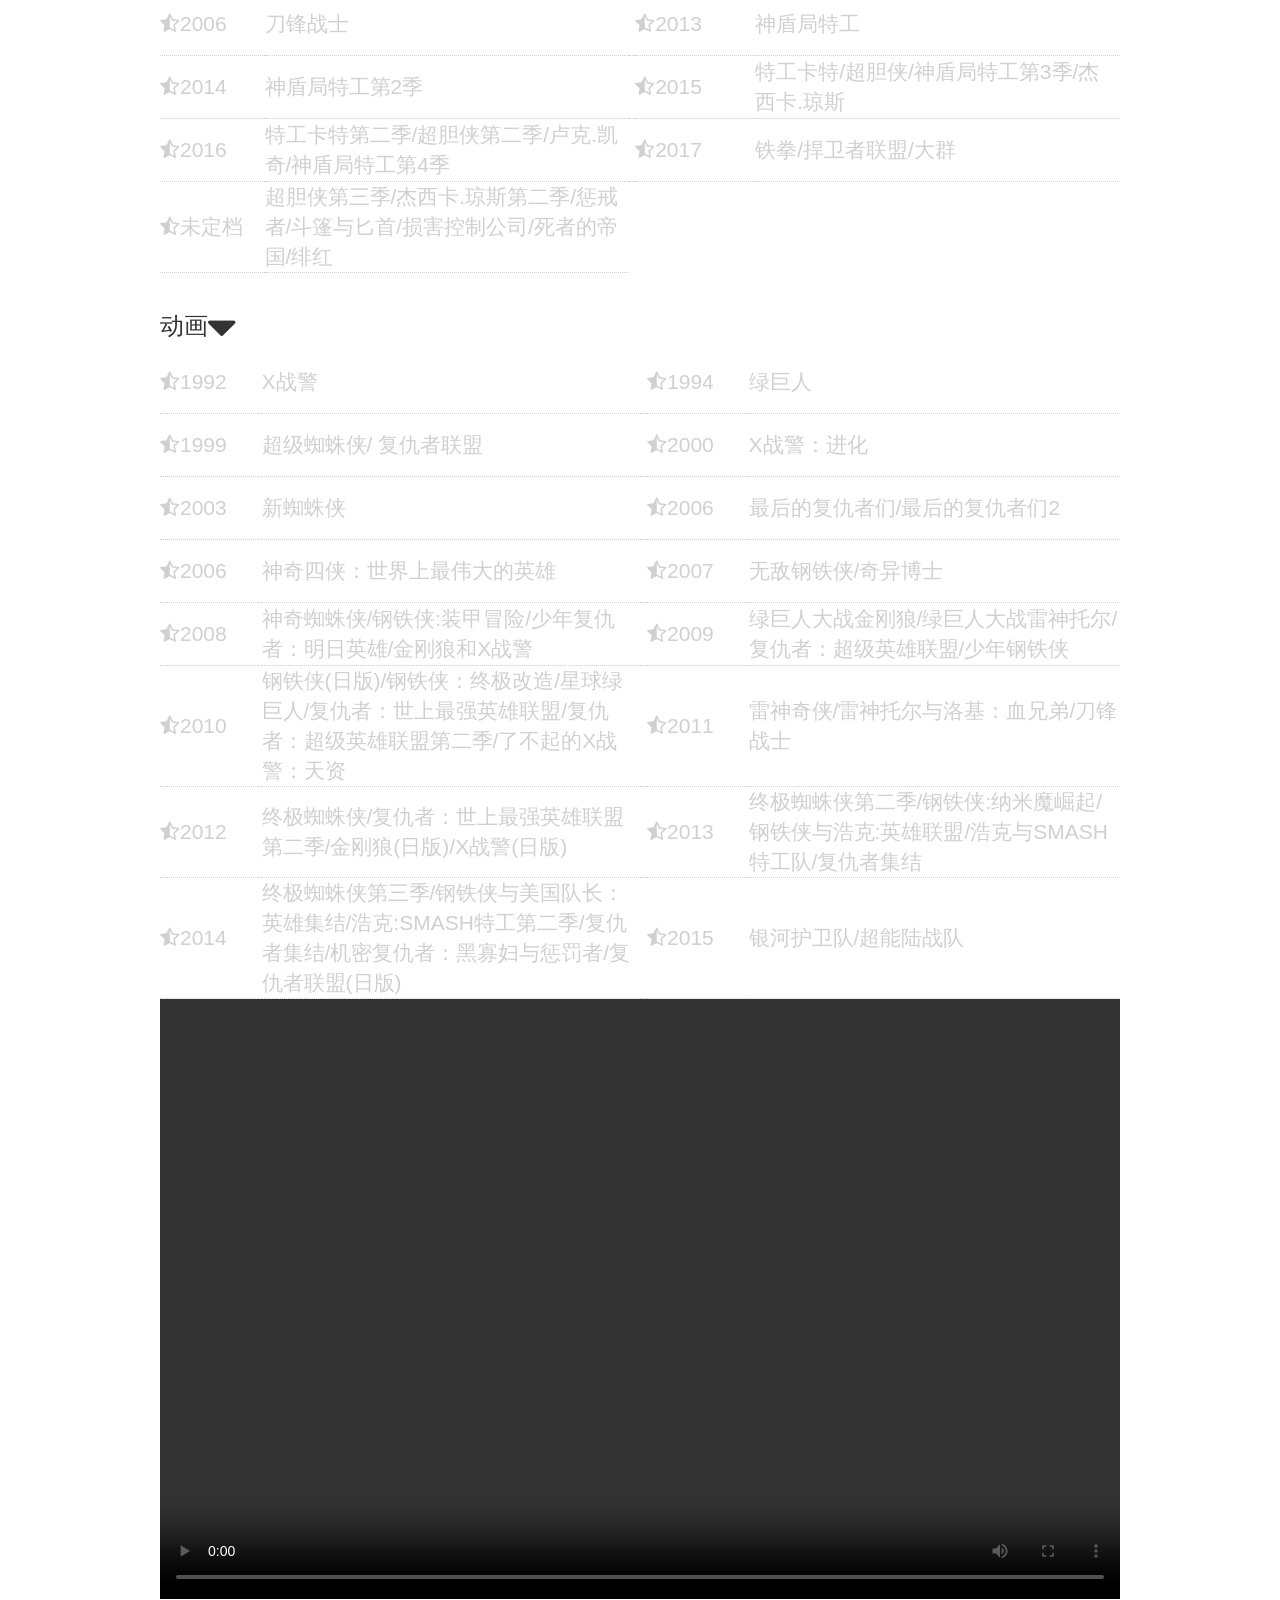
<file: web_final_homework2/movie.html>
<!DOCTYPE html>
<html lang="en">
<head>
	<meta charset="UTF-8">
	<meta http-equiv=X-UA-Compatible content=IE=EmulateIE7>
	<meta http-equiv="X-UA-Compatible" content="IE=edge,chrome=1">
	<meta name="viewport" content="width=device-width, initial-scale=1.0">

	<link rel="stylesheet" type="text/css" href="css/print.css">
	<link rel="stylesheet" type="text/css" href="css/movie.css">
	<link rel="stylesheet" type="text/css" href="font-awesome-4.7.0/css/font-awesome.min.css">
	<link rel="stylesheet" type="text/css" href="css/clear.css">
	<link rel="stylesheet" type="text/css" href="css/960.css"/>
	<link rel="stylesheet" href="https://maxcdn.bootstrapcdn.com/bootstrap/3.3.6/css/bootstrap.min.css">
	<link href="http://maxcdn.bootcss.com/bootstrap/3.3.6/css/bootstrap.min.css" rel="stylesheet">
	<title>影视改编</title>
	<style type="text/css">
		.navbar-brand{
		    padding: 29px 15px;
		    height: auto;
		}
		nav.navbar.bootsnav{
		    border: none;
		    margin-bottom: 150px;
		}
		.navbar-nav{
		    float: left;
		}
		nav.navbar.bootsnav ul.nav > li > a{
		    color: #474747;
		    text-transform: uppercase;
		    padding: 30px;
		}
		nav.navbar.bootsnav ul.nav > li:hover{
		    background: #f4f4f4;
		}
		.nav > li:after{
		    content: "";
		    width: 0;
		    height: 5px;
		    background: #34c9dd;
		    position: absolute;
		    bottom: 0;
		    left: 0;
		    transition: all 0.5s ease 0s;
		}
		.nav > li:hover:after{
		    width: 100%;
		}
		nav.navbar.bootsnav ul.nav > li.dropdown > a.dropdown-toggle:after{
		    content: "+";
		    font-family: 'FontAwesome';
		    font-size: 2em;
		    font-weight: 500;
		    position: absolute;
		    top: 35%;
		    right: 10%;
		    transition: all 0.4s ease 0s;
		}
		nav.navbar.bootsnav ul.nav > li.dropdown.on > a.dropdown-toggle:after{
		    content: "\f105";
		    transform: rotate(90deg);
		}
		.dropdown-menu.multi-dropdown{
		    position: absolute;
		    left: -100% !important;
		}
		nav.navbar.bootsnav li.dropdown ul.dropdown-menu{
		    box-shadow: 0 0 10px rgba(0, 0, 0, 0.3);
		    border: none;
		}
		@media only screen and (max-width:990px){
		    nav.navbar.bootsnav ul.nav > li.dropdown > a.dropdown-toggle:after,
		    nav.navbar.bootsnav ul.nav > li.dropdown.on > a.dropdown-toggle:after{ content: " "; }
		    .dropdown-menu.multi-dropdown{ left: 0 !important; }
		    nav.navbar.bootsnav ul.nav > li:hover{ background: transparent; }
		    nav.navbar.bootsnav ul.nav > li > a{ margin: 0; }
		}
	</style>
</head>
<body>
<div class="nav">		
			<div class="demo" style="padding: 2em 0;">
		        <div class="container">
		            <div class="row">
		                <div class="col-md-12">
		                    <nav class="navbar navbar-default navbar-mobile bootsnav">
		                        <div class="navbar-header">
		                            <button type="button" class="navbar-toggle" data-toggle="collapse" data-target="#navbar-menu">
		                                <i class="fa fa-bars"></i>
		                            </button>
		                        </div>
		                        <div class="collapse navbar-collapse" id="navbar-menu">
		                            <ul class="nav navbar-nav" data-in="fadeInDown" data-out="fadeOutUp">
		                                <li><a href="#1">电影</a></li>
		                                <li><a href="#2">短片</a></li>
		                                <li><a href="#3">电视剧</a></li>
		                                <li><a href="#4">动画</a></li>
		                                <li><a href="index.html" target="_blank">返回首页</a></li>
		                                <li><a href="myform.html" target="_blank">联系我</a></li>
		                            </ul>
		                        </div>
		                    </nav>
		                </div>
		            </div>
		        </div>
		    </div>		    	
	</div>
	<!-- <div class="header">
		<nav>
			<ul>
				<li><a href="#1">电影</a></li>
				<li><a href="#2">短片</a></li>
				<li><a href="#3">电视剧</a></li>
				<li><a href="#4">动画</a></li>
			</ul>
		</nav>		
	</div> -->
	<div class="container_16">
		<div class="mytable">
			<h3 id="1">电影<i class="fa fa-sort-desc fa-2x" aria-hidden="true"></i></h3>
				<table>
					<tbody>
						<tr>
							<td class="time"><i class="fa fa-star-half-o" aria-hidden="true"></i>1944</td>
							<td class="contain"><a class="lij" href="hero.html">美国队长</a></td>						
							<td>&nbsp &nbsp </td>
							<td class="time"><i class="fa fa-star-half-o" aria-hidden="true"></i>1979</td>
							<td class="contain"><a class="lij" href="hero.html">美国队长(上、下)</a></td>						
						</tr>
						<tr>							
							<td class="time"><i class="fa fa-star-half-o" aria-hidden="true"></i>1986</td>
							<td class="contain">天降神兵</td>							
							<td>&nbsp &nbsp </td>
							<td class="time"><i class="fa fa-star-half-o" aria-hidden="true"></i>1988</td>
							<td class="contain">绿巨人</td>
						</tr>
						<tr>							
							<td class="time"><i class="fa fa-star-half-o" aria-hidden="true"></i>1989</td>
							<td class="contain">特警威龙</td>							
							<td>&nbsp &nbsp </td>
							<td class="time"><i class="fa fa-star-half-o" aria-hidden="true"></i>1990</td>
							<td class="contain">美国队长/绿巨人</td>
						</tr>
						<tr>							
							<td class="time"><i class="fa fa-star-half-o" aria-hidden="true"></i>1998</td>
							<td class="contain">刀锋战士</td>
							<td>&nbsp &nbsp </td>
							<td class="time"><i class="fa fa-star-half-o" aria-hidden="true"></i>2000</td>
							<td class="contain">X战警</td>	
						</tr>
						<tr>							
							<td class="time"><i class="fa fa-star-half-o" aria-hidden="true"></i>2002</td>
							<td class="contain">蜘蛛侠/刀锋战士2</td>					
							<td>&nbsp &nbsp </td>
							<td class="time"><i class="fa fa-star-half-o" aria-hidden="true"></i>2003</td>
							<td class="contain">X战警2/绿巨人浩克/超胆侠</td>
						</tr>
						<tr>				
							<td class="time"><i class="fa fa-star-half-o" aria-hidden="true"></i>2004</td>
							<td class="contain">蜘蛛侠2/刀锋战士3/惩戒者</td>
							<td>&nbsp &nbsp </td>
							<td class="time"><i class="fa fa-star-half-o" aria-hidden="true"></i>2005</td>
							<td class="contain">神奇四侠/艾丽卡/类人体</td>
						</tr>
						<tr>
							<td class="time"><i class="fa fa-star-half-o" aria-hidden="true"></i>2006</td>
							<td class="contain">X战警3</td>
							<td>&nbsp &nbsp </td>
							<td class="time"><i class="fa fa-star-half-o" aria-hidden="true"></i>2007</td>
							<td class="contain">蜘蛛侠3/神奇四侠2/灵魂战车</td>
						</tr>
						<tr>
							<td class="time"><i class="fa fa-star-half-o" aria-hidden="true"></i>2008</td>
							<td class="contain">钢铁侠/无敌浩克/惩戒者2</td>
							<td>&nbsp &nbsp </td>
							<td class="time"><i class="fa fa-star-half-o" aria-hidden="true"></i>2009</td>
							<td class="contain">金刚狼</td>
						</tr>
						<tr>
							<td class="time"><i class="fa fa-star-half-o" aria-hidden="true"></i>2010</td>
							<td class="contain">钢铁侠2</td>
							<td>&nbsp &nbsp </td>
							<td class="time"><i class="fa fa-star-half-o" aria-hidden="true"></i>2011</td>
							<td class="contain">美国队长/雷神/X战警：第一战</td>
						</tr>
						<tr>
							<td class="time"><i class="fa fa-star-half-o" aria-hidden="true"></i>2012</td>
							<td class="contain">复仇者联盟/超凡蜘蛛侠/灵魂战车2</td>
							<td>&nbsp &nbsp </td>
							<td class="time"><i class="fa fa-star-half-o" aria-hidden="true"></i>2013</td>
							<td class="contain">钢铁侠3/雷神2：黑暗世界/金刚狼2</td>
						</tr>
						<tr>					
							<td class="time"><i class="fa fa-star-half-o" aria-hidden="true"></i>2014</td>
							<td class="contain">美国队长2/超凡蜘蛛侠2/X战警：逆转未来</td>
							<td>&nbsp &nbsp </td>
							<td class="time"><i class="fa fa-star-half-o" aria-hidden="true"></i>2015</td>
							<td class="contain">复仇者联盟2：奥创纪元/蚁人/新神奇四侠</td>
						</tr>
						<tr>
							<td class="time"><i class="fa fa-star-half-o" aria-hidden="true"></i>2016</td>
							<td class="contain">死侍/美国队长3：内战/X战警：天启/奇异博士</td>
							<td>&nbsp &nbsp </td>
							<td class="time"><i class="fa fa-star-half-o" aria-hidden="true"></i>2017</td>
							<td class="contain">银河护卫队2/蜘蛛侠：新复仇者/雷神3：诸神黄昏/金刚狼3</td>
						</tr>
						<tr>
							<td class="time"><i class="fa fa-star-half-o" aria-hidden="true"></i>2018</td>
							<td class="contain">复仇者联盟3：无限战争/黑豹/蚁人与黄蜂女/惊奇队长/X战警：新变种人</td>
							<td>&nbsp &nbsp </td>
							<td class="time"><i class="fa fa-star-half-o" aria-hidden="true"></i>2017</td>
							<td class="contain">银河护卫队2/蜘蛛侠：新复仇者/雷神3：诸神黄昏/金刚狼3</td>
						</tr>
						<tr>
							<td class="time"><i class="fa fa-star-half-o" aria-hidden="true"></i>2019</td>
							<td class="contain">复仇者联盟4</td>
							<td>&nbsp &nbsp </td>
							<td class="time"><i class="fa fa-star-half-o" aria-hidden="true"></i>未定档</td>
							<td class="contain">异人族/黑寡妇/牌皇</td>
						</tr>
					</tbody>
				</table>
			<h3 id="2">短片<i class="fa fa-sort-desc fa-2x" aria-hidden="true"></i></h3>
				<table>
					<tbody>
						<tr>
							<td class="time"><i class="fa fa-star-half-o" aria-hidden="true"></i>2011</td>
							<td class="contain">神盾局顾问/寻找雷神锤子路上发生的趣事</td>
							<td>&nbsp &nbsp </td>
							<td class="time"><i class="fa fa-star-half-o" aria-hidden="true"></i>2012</td>
							<td class="contain">47号物品/惩戒者短片：脏物清洁</td>
						</tr>
						<tr>
							<td class="time"><i class="fa fa-star-half-o" aria-hidden="true"></i>2013</td>
							<td class="contain">探员卡特</td>
							<td>&nbsp &nbsp </td>
							<td class="time"><i class="fa fa-star-half-o" aria-hidden="true"></i>2014</td>
							<td class="contain">王者万岁</td>
						</tr>
					</tbody>
				</table>
			<h3 id="3">电视剧<i class="fa fa-sort-desc fa-2x" aria-hidden="true"></i></h3>
				<table>
					<tbody>
						<tr>
							<td class="time"><i class="fa fa-star-half-o" aria-hidden="true"></i>1977-1979</td>
							<td class="contain">蜘蛛侠第1~2季</td>
							<td>&nbsp &nbsp </td>
							<td class="time"><i class="fa fa-star-half-o" aria-hidden="true"></i>1978~1982</td>
							<td class="contain">绿巨人第1~5季</td>
						</tr>
						<tr>
							<td class="time"><i class="fa fa-star-half-o" aria-hidden="true"></i>2006</td>
							<td class="contain">刀锋战士</td>
							<td>&nbsp &nbsp </td>
							<td class="time"><i class="fa fa-star-half-o" aria-hidden="true"></i>2013</td>
							<td class="contain">神盾局特工</td>
						</tr>
						<tr>
							<td class="time"><i class="fa fa-star-half-o" aria-hidden="true"></i>2014</td>
							<td class="contain">神盾局特工第2季</td>
							<td>&nbsp &nbsp </td>
							<td class="time"><i class="fa fa-star-half-o" aria-hidden="true"></i>2015</td>
							<td class="contain">特工卡特/超胆侠/神盾局特工第3季/杰西卡.琼斯</td>
						</tr>
						<tr>
							<td class="time"><i class="fa fa-star-half-o" aria-hidden="true"></i>2016</td>
							<td class="contain">特工卡特第二季/超胆侠第二季/卢克.凯奇/神盾局特工第4季</td>
							<td>&nbsp &nbsp </td>
							<td class="time"><i class="fa fa-star-half-o" aria-hidden="true"></i>2017</td>
							<td class="contain">铁拳/捍卫者联盟/大群</td>
						</tr>
						<tr>
							<td class="time"><i class="fa fa-star-half-o" aria-hidden="true"></i>未定档</td>
							<td class="contain">超胆侠第三季/杰西卡.琼斯第二季/惩戒者/斗篷与匕首/损害控制公司/死者的帝国/绯红</td>
						</tr>
					</tbody>
				</table>
			<h3 id="4">动画<i class="fa fa-sort-desc fa-2x" aria-hidden="true"></i></h3>
				<table>
					<tbody>
						<tr>
							<td class="time"><i class="fa fa-star-half-o" aria-hidden="true"></i>1992</td>
							<td class="contain">X战警</td>
							<td>&nbsp &nbsp </td>
							<td class="time"><i class="fa fa-star-half-o" aria-hidden="true"></i>1994</td>
							<td class="contain">绿巨人</td>
						</tr>
						<tr>
							<td class="time"><i class="fa fa-star-half-o" aria-hidden="true"></i>1999</td>
							<td class="contain">超级蜘蛛侠/ 复仇者联盟</td>
							<td>&nbsp &nbsp </td>
							<td class="time"><i class="fa fa-star-half-o" aria-hidden="true"></i>2000</td>
							<td class="contain">X战警：进化</td>
						</tr>
						<tr>
							<td class="time"><i class="fa fa-star-half-o" aria-hidden="true"></i>2003</td>
							<td class="contain">新蜘蛛侠</td>
							<td>&nbsp &nbsp </td>
							<td class="time"><i class="fa fa-star-half-o" aria-hidden="true"></i>2006</td>
							<td class="contain">最后的复仇者们/最后的复仇者们2</td>
						</tr>
						<tr>
							<td class="time"><i class="fa fa-star-half-o" aria-hidden="true"></i>2006</td>
							<td class="contain">神奇四侠：世界上最伟大的英雄</td>
							<td>&nbsp &nbsp </td>
							<td class="time"><i class="fa fa-star-half-o" aria-hidden="true"></i>2007</td>
							<td class="contain">无敌钢铁侠/奇异博士</td>
						</tr>
						<tr>
							<td class="time"><i class="fa fa-star-half-o" aria-hidden="true"></i>2008</td>
							<td class="contain">神奇蜘蛛侠/钢铁侠:装甲冒险/少年复仇者：明日英雄/金刚狼和X战警</td>
							<td>&nbsp &nbsp </td>
							<td class="time"><i class="fa fa-star-half-o" aria-hidden="true"></i>2009</td>
							<td class="contain">绿巨人大战金刚狼/绿巨人大战雷神托尔/复仇者：超级英雄联盟/少年钢铁侠</td>
						</tr>
						<tr>
							<td class="time"><i class="fa fa-star-half-o" aria-hidden="true"></i>2010</td>
							<td class="contain">钢铁侠(日版)/钢铁侠：终极改造/星球绿巨人/复仇者：世上最强英雄联盟/复仇者：超级英雄联盟第二季/了不起的X战警：天资</td>
							<td>&nbsp &nbsp </td>
							<td class="time"><i class="fa fa-star-half-o" aria-hidden="true"></i>2011</td>
							<td class="contain">雷神奇侠/雷神托尔与洛基：血兄弟/刀锋战士</td>
						</tr>
						<tr>
							<td class="time"><i class="fa fa-star-half-o" aria-hidden="true"></i>2012</td>
							<td class="contain">终极蜘蛛侠/复仇者：世上最强英雄联盟第二季/金刚狼(日版)/X战警(日版)</td>
							<td>&nbsp &nbsp </td>
							<td class="time"><i class="fa fa-star-half-o" aria-hidden="true"></i>2013</td>
							<td class="contain">终极蜘蛛侠第二季/钢铁侠:纳米魔崛起/钢铁侠与浩克:英雄联盟/浩克与SMASH特工队/复仇者集结</td>
						</tr>
						<tr>
							<td class="time"><i class="fa fa-star-half-o" aria-hidden="true"></i>2014</td>
							<td class="contain">终极蜘蛛侠第三季/钢铁侠与美国队长：英雄集结/浩克:SMASH特工第二季/复仇者集结/机密复仇者：黑寡妇与惩罚者/复仇者联盟(日版)</td>
							<td>&nbsp &nbsp </td>
							<td class="time"><i class="fa fa-star-half-o" aria-hidden="true"></i>2015</td>
							<td class="contain">银河护卫队/超能陆战队</td>
						</tr>
					</tbody>
				</table>
		</div>
	
		<div class="movie">
				<video controls>
					<source src="video/Dead.mp4" type="video/mp4">
			</video>
		</div>
		
	</div>
</body>
</html>
</file>
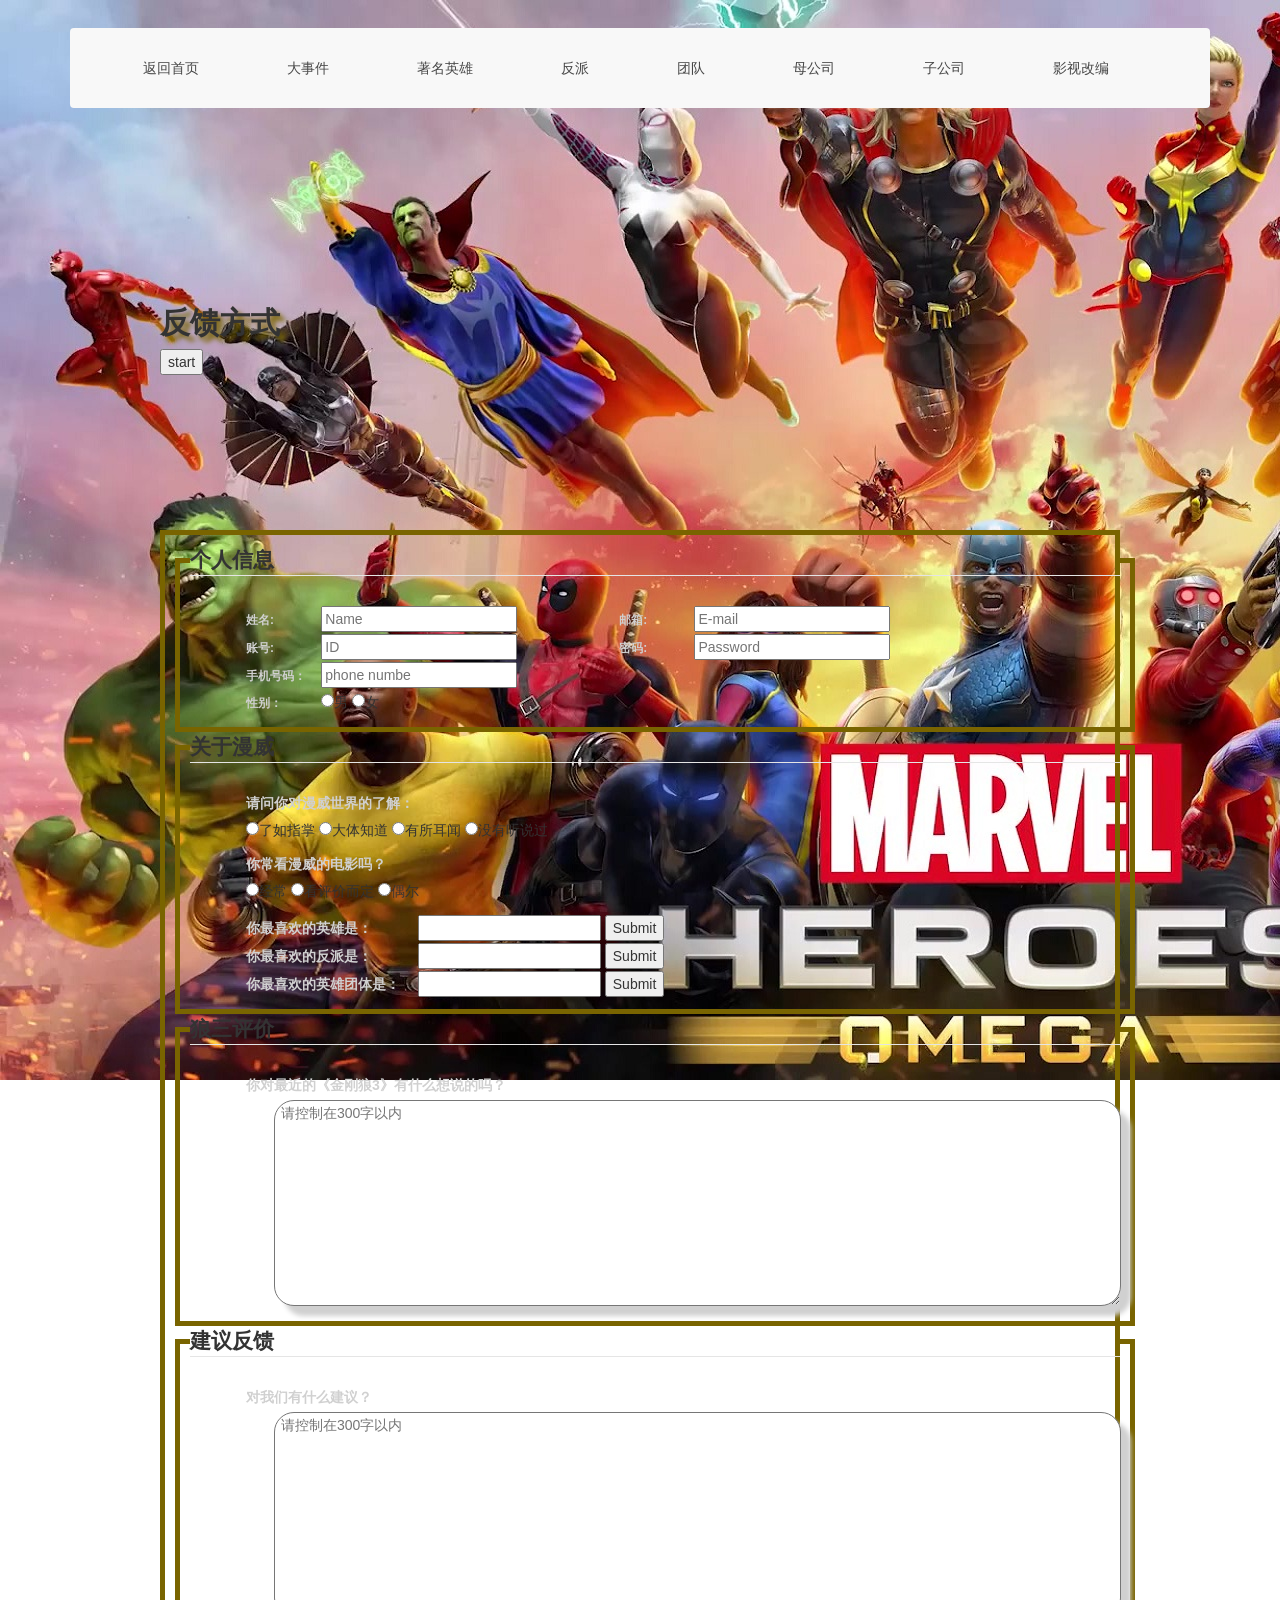
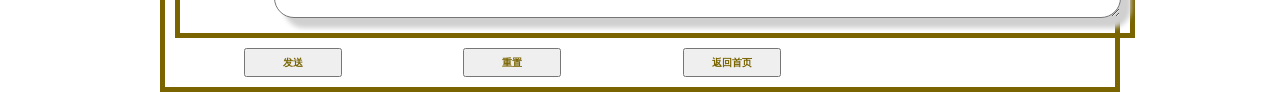
<file: web_final_homework2/myform.html>
<!DOCTYPE html>
<html lang="en">
<head>
	<meta charset="UTF-8">
	<meta http-equiv=X-UA-Compatible content=IE=EmulateIE7>
	<meta http-equiv="X-UA-Compatible" content="IE=edge,chrome=1">
	<meta name="viewport" content="width=device-width, initial-scale=1.0">
	<script src="js/form.js"></script>
	<script src="js/form2.js"></script>
	<link rel="stylesheet" href="https://maxcdn.bootstrapcdn.com/bootstrap/3.3.6/css/bootstrap.min.css">
	<link rel="stylesheet" type="text/css" href="css/clear.css">
	<link rel="stylesheet" type="text/css" href="font-awesome-4.7.0/css/font-awesome.min.css">
	<link rel="stylesheet" type="text/css" href="css/960.css"/>
	<link rel="stylesheet" type="text/css" href="css/myform.css"/>
	<link rel="stylesheet" href="css/newmyform.css"/>
	<title>联系方式</title>
	<style type="text/css">
		.navbar-brand{
		    padding: 29px 15px;
		    height: auto;
		}
		nav.navbar.bootsnav{
		    border: none;
		    margin-bottom: 150px;
		}
		.navbar-nav{
		    float: left;
		}
		nav.navbar.bootsnav ul.nav > li > a{
		    color: #474747;
		    text-transform: uppercase;
		    padding: 30px;
		}
		nav.navbar.bootsnav ul.nav > li:hover{
		    background: #f4f4f4;
		}
		.nav > li:after{
		    content: "";
		    width: 0;
		    height: 5px;
		    background: #34c9dd;
		    position: absolute;
		    bottom: 0;
		    left: 0;
		    transition: all 0.5s ease 0s;
		}
		.nav > li:hover:after{
		    width: 100%;
		}
		nav.navbar.bootsnav ul.nav > li.dropdown > a.dropdown-toggle:after{
		    content: "+";
		    font-family: 'FontAwesome';
		    font-size: 16px;
		    font-weight: 500;
		    position: absolute;
		    top: 35%;
		    right: 10%;
		    transition: all 0.4s ease 0s;
		}
		nav.navbar.bootsnav ul.nav > li.dropdown.on > a.dropdown-toggle:after{
		    content: "\f105";
		    transform: rotate(90deg);
		}
		.dropdown-menu.multi-dropdown{
		    position: absolute;
		    left: -100% !important;
		}
		nav.navbar.bootsnav li.dropdown ul.dropdown-menu{
		    box-shadow: 0 0 10px rgba(0, 0, 0, 0.3);
		    border: none;
		}
		@media only screen and (max-width:990px){
		    nav.navbar.bootsnav ul.nav > li.dropdown > a.dropdown-toggle:after,
		    nav.navbar.bootsnav ul.nav > li.dropdown.on > a.dropdown-toggle:after{ content: " "; }
		    .dropdown-menu.multi-dropdown{ left: 0 !important; }
		    nav.navbar.bootsnav ul.nav > li:hover{ background: transparent; }
		    nav.navbar.bootsnav ul.nav > li > a{ margin: 0; }
		}
	</style>
	
</head>
<body>
	<div class="nav">		
			<div class="demo" style="padding: 2em 0;">
		        <div class="container">
		            <div class="row">
		                <div class="col-md-12">
		                    <nav class="navbar navbar-default navbar-mobile bootsnav">
		                        <div class="navbar-header">
		                            <button type="button" class="navbar-toggle" data-toggle="collapse" data-target="#navbar-menu">
		                                <i class="fa fa-bars"></i>
		                            </button>
		                        </div>
		                        <div class="collapse navbar-collapse" id="navbar-menu">
		                            <ul class="nav navbar-nav" data-in="fadeInDown" data-out="fadeOutUp">
		                                <li><a href="index.html">返回首页</a></li>
		                                <li><a href="#">大事件</a></li>
		                                <li><a href="hero.html">著名英雄</a></li>
		                                <li><a href="#">反派</a></li>
		                                <li><a href="#">团队</a></li>
		                                <li><a href="#">母公司</a></li>
		                                <li><a href="#">子公司</a></li>
		                                <li><a href="movie.html">影视改编</a></li>
		                            </ul>
		                        </div>
		                    </nav>
		                </div>
		            </div>
		        </div>
		    </div>		    	
	</div>
	<div class="container_12">
	<h2>反馈方式</h2>

		<input class="start" type="button" value="start" onclick="start()" />
		<canvas id="mycanvas" width="1040px" style="border: 0.1px none white"></canvas>

		<div class="myform">
			<form id="form1">
			<fieldset>
				<fieldset>
					<legend>个人信息</legend>
					<div>
						<span class="wi">
							<label class="small">姓名:</label>
							<input class="word" type="text" name="name" placeholder="Name">
						</span>
						<span class="wi">
							<label class="small">邮箱:</label>
							<input class="word" type="text" name="e-mail" placeholder="E-mail">
						</span>
					</div>
					<div>
						<span class="wi">
							<label class="small">账号:</label>
							<input class="word" type="text" name="ID" placeholder="ID">
						</span>
						<span class="wi">
							<label class="small">密码:</label>
							<input class="word" type="password" name="password" placeholder="Password">
						</span>
					</div>
					<div>
						<span class="wi">
							<label class="small">手机号码：</label>
							<input class="word" type="text" name="PN" placeholder="phone numbe">
						</span>
					</div>
						<span class="wi">
							<label class="small">性别：</label>
							<input type="radio" name="sex" value="male">男
							<input type="radio" name="sex" value="female">女
						</span>
				</fieldset>

				<fieldset>
					<legend>关于漫威</legend>
					<div class="mi">	
						<span>
							<label>请问你对漫威世界的了解：</label><br>
							<input type="radio" name="knowledge" value="all">了如指掌
							<input type="radio" name="knowledge" value="most">大体知道
							<input type="radio" name="knowledge" value="half">有所耳闻
							<input type="radio" name="knowledge" value="no">没有听说过
						</span>
					</div>	
					<div class="mi">
						<span>
							<label>你常看漫威的电影吗？</label><br>
							<input type="radio" name="movie" value="often">经常
							<input type="radio" name="movie" value="sometime">看评价而定
							<input type="radio" name="movie" value="few">偶尔
						</span>
					</div>
					<div class="fai">
						<label class="large">你最喜欢的英雄是：</label>
						<input list="browsers" name="browser">
						<datalist id="browsers">
						  <option value="美国队长">
						  <option value="浩克">
						  <option value="蜘蛛侠">
						  <option value="雷神托尔">
						  <option value="钢铁侠">
						  <option value="超胆侠">
						  <option value="惩戒者">
						  <option value="金刚狼">
						  <option value="死侍">
						  <option value="惊奇女士">
						  <option value="恶灵骑士">
						  <option value="刀锋战士">
						</datalist>
						<input class="seco" type="submit" onclick="rec()">
					</div>

					<div class="fai">
						<label class="large">你最喜欢的反派是：</label>
						<input list="bads" name="bad">
						<datalist id="bads">
						  <option value="邪神洛基">
						  <option value="奥创">
						  <option value="灭霸">
						  <option value="万磁王">
						  <option value="毁灭博士">
						  <option value="金并">
						  <option value="毒液">
						</datalist>
						<input class="seco" type="submit" onclick="rec()">
					</div>
					<div class="fai">
						<label class="large">你最喜欢的英雄团体是：</label>
						<input list="heros" name="hero">
						<datalist id="heros">
						  <option value="神奇四侠">
						  <option value="复仇者联盟">
						  <option value="X战警">
						  <option value="神盾局">
						  <option value="银河护卫队">
						  <option value="九头蛇">
						  <option value="捍卫者联盟">
						</datalist>
						<input class="seco" type="submit" onclick="rec()">
					</div>

				</fieldset>
				<fieldset>
					<legend>狼三评价</legend>
					<span>
						<div class="ideal">	
							<label>你对最近的《金刚狼3》有什么想说的吗？</label>
						</div>	
						<textarea class="ideal2" rows="10" cols="100" placeholder=" 请控制在300字以内"></textarea>
					</span>
				</fieldset>
				<fieldset>
					<legend>建议反馈</legend>
					<span>
						<div class="ideal">	
							<label>对我们有什么建议？</label>
						</div>	
						<textarea class="ideal2" rows="10" cols="100" placeholder=" 请控制在300字以内"></textarea>
					</span>
				</fieldset>
				<input class="last" type="submit" onclick="rec2()" value="发送">
				<input class="last" type="reset" onclick="rec3()" value="重置">
				<input class="last" type="button" name="submit" onclick="location.href='index.html'" value="返回首页">
			</fieldset>
			</form>
		</div>
		
		
	</div>
	<!-- <script src="http://cdn.bootcss.com/jquery/1.11.0/jquery.min.js" type="text/javascript"></script>
	<script>window.jQuery || document.write('<script src="jsnavline/jquery-1.11.0.min.js"><\/script>')</script>
	<script src="http://cdn.bootcss.com/bootstrap/3.3.6/js/bootstrap.min.js"></script>
	<script type="text/javascript" src="jsnavline/bootsnav.js"></script>	 -->
</body>
</html>
</file>
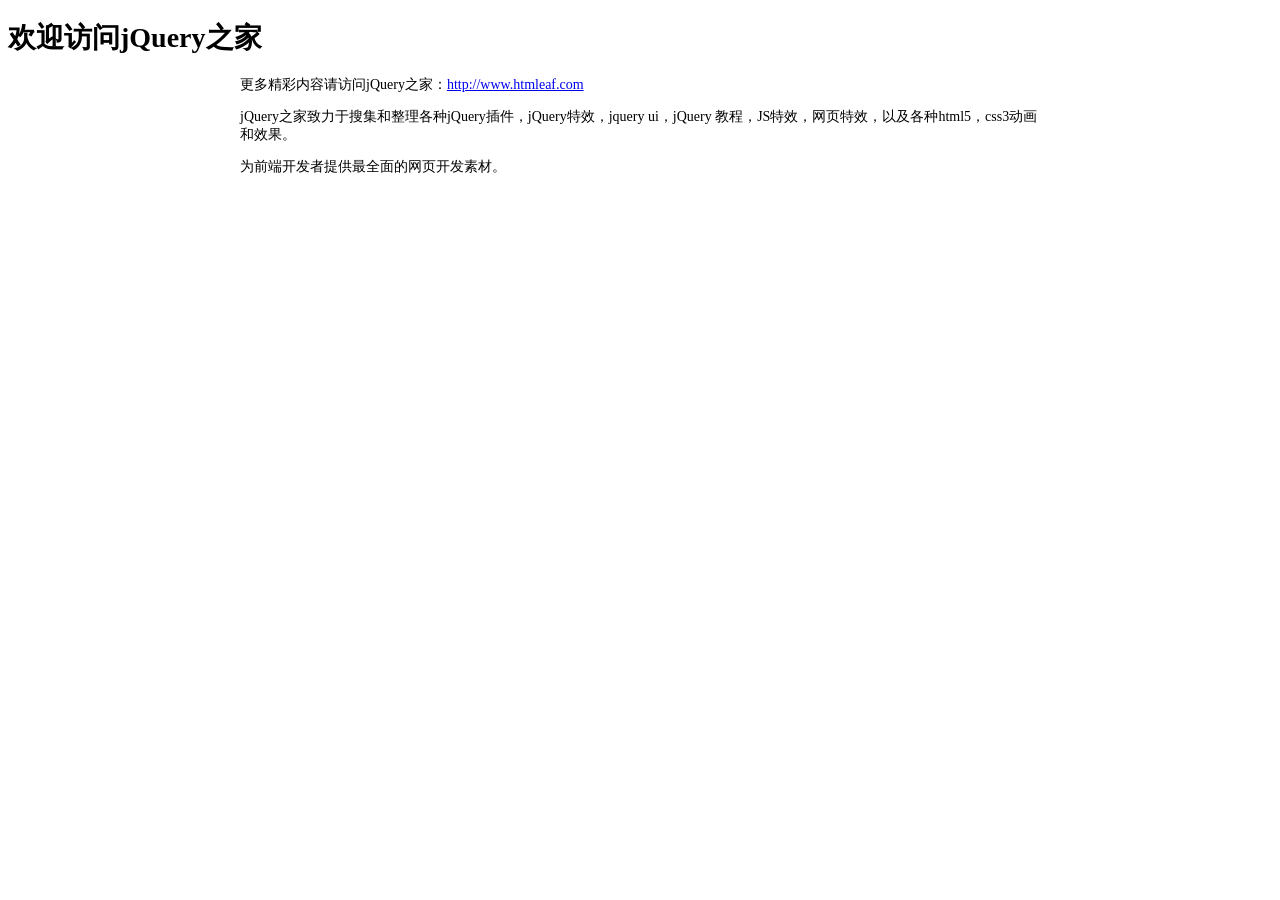
<file: web_final_homework2/sidebar/201607061529/readme.html>
<!DOCTYPE html PUBLIC "-//W3C//DTD XHTML 1.0 Transitional//EN" "http://www.w3.org/TR/xhtml1/DTD/xhtml1-transitional.dtd">
<html xmlns="http://www.w3.org/1999/xhtml" xml:lang="en">
<head>
	<meta http-equiv="Content-Type" content="text/html;charset=UTF-8">
	<title>jQuery之家</title>
	<style type="text/css">
		body{font-size: 14px;}
		.content{
			width: 800px;
			margin: 0 auto;
		}
	</style>
</head>
<body>
	<h1>欢迎访问jQuery之家</h1>
	<div class="content">
	<p>更多精彩内容请访问jQuery之家：<a href="http://www.htmleaf.com">http://www.htmleaf.com</a></p>
	<p>jQuery之家致力于搜集和整理各种jQuery插件，jQuery特效，jquery ui，jQuery 教程，JS特效，网页特效，以及各种html5，css3动画和效果。</p>
	<p>为前端开发者提供最全面的网页开发素材。</p>
</div>
</body>
</html>
</file>
<file: web_final_homework2/css/sidebar-menu.css>
.sidebar-menu {
  list-style: none;
  margin: 0;
  padding: 0;
  background-color: white; }
  .sidebar-menu > li {
    position: relative;
    margin: 0;
    padding: 0; }
    .sidebar-menu > li > a {
      padding: 12px 5px 12px 15px;
      display: block;
      border-left: 3px solid transparent;
      color: #b8c7ce; }
      .sidebar-menu > li > a > .fa {
        width: 20px; }
    .sidebar-menu > li:hover > a, .sidebar-menu > li.active > a {
      color: #fff;
      background: #1e282c;
      border-left-color: #3c8dbc; }
    .sidebar-menu > li > .treeview-menu {
      margin: 0 1px;
      background: #2c3b41; }
    .sidebar-menu > li .label,
    .sidebar-menu > li .badge {
      margin-top: 3px;
      margin-right: 5px; }
  .sidebar-menu li.header {
    padding: 10px 25px 10px 15px;
    font-size: 12px;
    color: #4b646f;
    background: #1a2226; }
  .sidebar-menu li > a > .fa-angle-left {
    width: auto;
    height: auto;
    padding: 0;
    margin-right: 10px;
    margin-top: 3px; }
  .sidebar-menu li.active > a > .fa-angle-left {
    transform: rotate(-90deg); }
  .sidebar-menu li.active > .treeview-menu {
    display: block; }
  .sidebar-menu a {
    color: #b8c7ce;
    text-decoration: none; }
  .sidebar-menu .treeview-menu {
    display: none;
    list-style: none;
    padding: 0;
    margin: 0;
    padding-left: 5px; }
    .sidebar-menu .treeview-menu .treeview-menu {
      padding-left: 20px; }
    .sidebar-menu .treeview-menu > li {
      margin: 0; }
      .sidebar-menu .treeview-menu > li > a {
        padding: 5px 5px 5px 15px;
        display: block;
        font-size: 14px;
        color: #8aa4af; }
        .sidebar-menu .treeview-menu > li > a > .fa {
          width: 20px; }
        .sidebar-menu .treeview-menu > li > a > .fa-angle-left,
        .sidebar-menu .treeview-menu > li > a > .fa-angle-down {
          width: auto; }
      .sidebar-menu .treeview-menu > li.active > a, .sidebar-menu .treeview-menu > li > a:hover {
        color: #fff; }
</file>
<file: web_final_homework2/css/clear.css>
.clearfix:before,.clearfix:after{ 
    content:""; 
    display:table; 
} 
.clearfix:after{clear:both;} 
.clearfix{ 
    *zoom:1;/*IE/7/6*/
}
</file>
<file: web_final_homework2/css/960.css>
/*
  960 Grid System ~ Core CSS.
  Learn more ~ http://960.gs/

  Licensed under GPL and MIT.
*/

/*
  Forces backgrounds to span full width,
  even if there is horizontal scrolling.
  Increase this if your layout is wider.

  Note: IE6 works fine without this fix.
*/

body {
  min-width: 960px;
}

/* `Container
----------------------------------------------------------------------------------------------------*/

.container_12,
.container_16 {
  margin-left: auto;
  margin-right: auto;
  width: 960px;
}

/* `Grid >> Global
----------------------------------------------------------------------------------------------------*/

.grid_1,
.grid_2,
.grid_3,
.grid_4,
.grid_5,
.grid_6,
.grid_7,
.grid_8,
.grid_9,
.grid_10,
.grid_11,
.grid_12,
.grid_13,
.grid_14,
.grid_15,
.grid_16 {
  display: inline;
  float: left;
  margin-left: 10px;
  margin-right: 10px;
}

.push_1, .pull_1,
.push_2, .pull_2,
.push_3, .pull_3,
.push_4, .pull_4,
.push_5, .pull_5,
.push_6, .pull_6,
.push_7, .pull_7,
.push_8, .pull_8,
.push_9, .pull_9,
.push_10, .pull_10,
.push_11, .pull_11,
.push_12, .pull_12,
.push_13, .pull_13,
.push_14, .pull_14,
.push_15, .pull_15 {
  position: relative;
}

.container_12 .grid_3,
.container_16 .grid_4 {
  width: 220px;
}

.container_12 .grid_6,
.container_16 .grid_8 {
  width: 460px;
}

.container_12 .grid_9,
.container_16 .grid_12 {
  width: 700px;
}

.container_12 .grid_12,
.container_16 .grid_16 {
  width: 940px;
}

/* `Grid >> Children (Alpha ~ First, Omega ~ Last)
----------------------------------------------------------------------------------------------------*/

.alpha {
  margin-left: 0;
}

.omega {
  margin-right: 0;
}

/* `Grid >> 12 Columns
----------------------------------------------------------------------------------------------------*/

.container_12 .grid_1 {
  width: 60px;
}

.container_12 .grid_2 {
  width: 140px;
}

.container_12 .grid_4 {
  width: 300px;
}

.container_12 .grid_5 {
  width: 380px;
}

.container_12 .grid_7 {
  width: 540px;
}

.container_12 .grid_8 {
  width: 620px;
}

.container_12 .grid_10 {
  width: 780px;
}

.container_12 .grid_11 {
  width: 860px;
}

/* `Grid >> 16 Columns
----------------------------------------------------------------------------------------------------*/

.container_16 .grid_1 {
  width: 40px;
}

.container_16 .grid_2 {
  width: 100px;
}

.container_16 .grid_3 {
  width: 160px;
}

.container_16 .grid_5 {
  width: 280px;
}

.container_16 .grid_6 {
  width: 340px;
}

.container_16 .grid_7 {
  width: 400px;
}

.container_16 .grid_9 {
  width: 520px;
}

.container_16 .grid_10 {
  width: 580px;
}

.container_16 .grid_11 {
  width: 640px;
}

.container_16 .grid_13 {
  width: 760px;
}

.container_16 .grid_14 {
  width: 820px;
}

.container_16 .grid_15 {
  width: 880px;
}

/* `Prefix Extra Space >> Global
----------------------------------------------------------------------------------------------------*/

.container_12 .prefix_3,
.container_16 .prefix_4 {
  padding-left: 240px;
}

.container_12 .prefix_6,
.container_16 .prefix_8 {
  padding-left: 480px;
}

.container_12 .prefix_9,
.container_16 .prefix_12 {
  padding-left: 720px;
}

/* `Prefix Extra Space >> 12 Columns
----------------------------------------------------------------------------------------------------*/

.container_12 .prefix_1 {
  padding-left: 80px;
}

.container_12 .prefix_2 {
  padding-left: 160px;
}

.container_12 .prefix_4 {
  padding-left: 320px;
}

.container_12 .prefix_5 {
  padding-left: 400px;
}

.container_12 .prefix_7 {
  padding-left: 560px;
}

.container_12 .prefix_8 {
  padding-left: 640px;
}

.container_12 .prefix_10 {
  padding-left: 800px;
}

.container_12 .prefix_11 {
  padding-left: 880px;
}

/* `Prefix Extra Space >> 16 Columns
----------------------------------------------------------------------------------------------------*/

.container_16 .prefix_1 {
  padding-left: 60px;
}

.container_16 .prefix_2 {
  padding-left: 120px;
}

.container_16 .prefix_3 {
  padding-left: 180px;
}

.container_16 .prefix_5 {
  padding-left: 300px;
}

.container_16 .prefix_6 {
  padding-left: 360px;
}

.container_16 .prefix_7 {
  padding-left: 420px;
}

.container_16 .prefix_9 {
  padding-left: 540px;
}

.container_16 .prefix_10 {
  padding-left: 600px;
}

.container_16 .prefix_11 {
  padding-left: 660px;
}

.container_16 .prefix_13 {
  padding-left: 780px;
}

.container_16 .prefix_14 {
  padding-left: 840px;
}

.container_16 .prefix_15 {
  padding-left: 900px;
}

/* `Suffix Extra Space >> Global
----------------------------------------------------------------------------------------------------*/

.container_12 .suffix_3,
.container_16 .suffix_4 {
  padding-right: 240px;
}

.container_12 .suffix_6,
.container_16 .suffix_8 {
  padding-right: 480px;
}

.container_12 .suffix_9,
.container_16 .suffix_12 {
  padding-right: 720px;
}

/* `Suffix Extra Space >> 12 Columns
----------------------------------------------------------------------------------------------------*/

.container_12 .suffix_1 {
  padding-right: 80px;
}

.container_12 .suffix_2 {
  padding-right: 160px;
}

.container_12 .suffix_4 {
  padding-right: 320px;
}

.container_12 .suffix_5 {
  padding-right: 400px;
}

.container_12 .suffix_7 {
  padding-right: 560px;
}

.container_12 .suffix_8 {
  padding-right: 640px;
}

.container_12 .suffix_10 {
  padding-right: 800px;
}

.container_12 .suffix_11 {
  padding-right: 880px;
}

/* `Suffix Extra Space >> 16 Columns
----------------------------------------------------------------------------------------------------*/

.container_16 .suffix_1 {
  padding-right: 60px;
}

.container_16 .suffix_2 {
  padding-right: 120px;
}

.container_16 .suffix_3 {
  padding-right: 180px;
}

.container_16 .suffix_5 {
  padding-right: 300px;
}

.container_16 .suffix_6 {
  padding-right: 360px;
}

.container_16 .suffix_7 {
  padding-right: 420px;
}

.container_16 .suffix_9 {
  padding-right: 540px;
}

.container_16 .suffix_10 {
  padding-right: 600px;
}

.container_16 .suffix_11 {
  padding-right: 660px;
}

.container_16 .suffix_13 {
  padding-right: 780px;
}

.container_16 .suffix_14 {
  padding-right: 840px;
}

.container_16 .suffix_15 {
  padding-right: 900px;
}

/* `Push Space >> Global
----------------------------------------------------------------------------------------------------*/

.container_12 .push_3,
.container_16 .push_4 {
  left: 240px;
}

.container_12 .push_6,
.container_16 .push_8 {
  left: 480px;
}

.container_12 .push_9,
.container_16 .push_12 {
  left: 720px;
}

/* `Push Space >> 12 Columns
----------------------------------------------------------------------------------------------------*/

.container_12 .push_1 {
  left: 80px;
}

.container_12 .push_2 {
  left: 160px;
}

.container_12 .push_4 {
  left: 320px;
}

.container_12 .push_5 {
  left: 400px;
}

.container_12 .push_7 {
  left: 560px;
}

.container_12 .push_8 {
  left: 640px;
}

.container_12 .push_10 {
  left: 800px;
}

.container_12 .push_11 {
  left: 880px;
}

/* `Push Space >> 16 Columns
----------------------------------------------------------------------------------------------------*/

.container_16 .push_1 {
  left: 60px;
}

.container_16 .push_2 {
  left: 120px;
}

.container_16 .push_3 {
  left: 180px;
}

.container_16 .push_5 {
  left: 300px;
}

.container_16 .push_6 {
  left: 360px;
}

.container_16 .push_7 {
  left: 420px;
}

.container_16 .push_9 {
  left: 540px;
}

.container_16 .push_10 {
  left: 600px;
}

.container_16 .push_11 {
  left: 660px;
}

.container_16 .push_13 {
  left: 780px;
}

.container_16 .push_14 {
  left: 840px;
}

.container_16 .push_15 {
  left: 900px;
}

/* `Pull Space >> Global
----------------------------------------------------------------------------------------------------*/

.container_12 .pull_3,
.container_16 .pull_4 {
  left: -240px;
}

.container_12 .pull_6,
.container_16 .pull_8 {
  left: -480px;
}

.container_12 .pull_9,
.container_16 .pull_12 {
  left: -720px;
}

/* `Pull Space >> 12 Columns
----------------------------------------------------------------------------------------------------*/

.container_12 .pull_1 {
  left: -80px;
}

.container_12 .pull_2 {
  left: -160px;
}

.container_12 .pull_4 {
  left: -320px;
}

.container_12 .pull_5 {
  left: -400px;
}

.container_12 .pull_7 {
  left: -560px;
}

.container_12 .pull_8 {
  left: -640px;
}

.container_12 .pull_10 {
  left: -800px;
}

.container_12 .pull_11 {
  left: -880px;
}

/* `Pull Space >> 16 Columns
----------------------------------------------------------------------------------------------------*/

.container_16 .pull_1 {
  left: -60px;
}

.container_16 .pull_2 {
  left: -120px;
}

.container_16 .pull_3 {
  left: -180px;
}

.container_16 .pull_5 {
  left: -300px;
}

.container_16 .pull_6 {
  left: -360px;
}

.container_16 .pull_7 {
  left: -420px;
}

.container_16 .pull_9 {
  left: -540px;
}

.container_16 .pull_10 {
  left: -600px;
}

.container_16 .pull_11 {
  left: -660px;
}

.container_16 .pull_13 {
  left: -780px;
}

.container_16 .pull_14 {
  left: -840px;
}

.container_16 .pull_15 {
  left: -900px;
}

/* `Clear Floated Elements
----------------------------------------------------------------------------------------------------*/

/* http://sonspring.com/journal/clearing-floats */

.clear {
  clear: both;
  display: block;
  overflow: hidden;
  visibility: hidden;
  width: 0;
  height: 0;
}

/* http://www.yuiblog.com/blog/2010/09/27/clearfix-reloaded-overflowhidden-demystified */

.clearfix:before,
.clearfix:after,
.container_12:before,
.container_12:after,
.container_16:before,
.container_16:after {
  content: '.';
  display: block;
  overflow: hidden;
  visibility: hidden;
  font-size: 0;
  line-height: 0;
  width: 0;
  height: 0;
}

.clearfix:after,
.container_12:after,
.container_16:after {
  clear: both;
}

/*
  The following zoom:1 rule is specifically for IE6 + IE7.
  Move to separate stylesheet if invalid CSS is a problem.
*/

.clearfix,
.container_12,
.container_16 {
  zoom: 1;
}
</file>
<file: web_final_homework2/css/hero.css>
body{
        background-image:url("../picture/p2.jpg");
        background-repeat:no-repeat;
        background-attachment: fixed;       
    }
    #captain1,#hulk1,#spider-man1,#Thor1,#Iron-man1,#Daredevil1,#Punisher1,#Wolverine1,#Deadpool1,#Ms_Marvel1{
		float: right;
	}
	
    .stars{
        margin: 40px auto;
        font-size: 5em;
        text-align: center;
        color: #D0D0D0;
    }
    span{
        font-family: Helvetica, Tahoma, Arial, STXihei, "华文细黑", "Microsoft YaHei", "微软雅黑", sans-serif;
    }
    p,h3,h1{
        font-size: 1.5em;
        font-family: Helvetica, Tahoma, Arial, STXihei, "华文细黑", "Microsoft YaHei", "微软雅黑", sans-serif;
        color: #D0D0D0;
    }
    table tr td,th{
        font-family: Helvetica, Tahoma, Arial, STXihei, "华文细黑", "Microsoft YaHei", "微软雅黑", sans-serif;
        font-size: 1.5em;
        color: #D0D0D0;
        border-bottom: 1px dotted #D0D0D0;
    }
</file>
<file: web_final_homework2/css/print.css>
@page{
	size: a4 landscape;
	margin: 2cm;
}
@media print{ 
	body{
		background: none;
	}
	.header a{
        display: none;
    }
	.header{
       	display: none;
    } 
    .header nav{
        display: none;
    }
	.header nav ul,.header nav ul li{
        display: none; 
	}
	.contain{
		color: #000;
		width: 24em;
		height: 3em;
	}
	.time{
		color: #000;
		width: 6em;
		height: 3em;
	}
	table tr td,th{
    font-size: 1.5em;
    font-family: Helvetica, Tahoma, Arial, STXihei, "华文细黑", "Microsoft YaHei", "微软雅黑", sans-serif;
    color: #000;
    border-bottom: 1px dotted #000;
	}
	.movie{
		display: none;
	}
	video{
		display: none;
	}
	h3{
		color: #000;
        font-family: Helvetica, Tahoma, Arial, STXihei, "华文细黑", "Microsoft YaHei", "微软雅黑", sans-serif;
	}
    .ali{
        color:#000;
    }
}
</file>
<file: web_final_homework2/css/movie.css>
body{
        background-image:url("../picture/p2.jpg");
        background-repeat:no-repeat;
        background-attachment: fixed;        
    	}
        .header a{
            font-family: Helvetica, Tahoma, Arial, STXihei, "华文细黑", "Microsoft YaHei", "微软雅黑", sans-serif;
            color:#000;
            border:0;
            text-decoration:none;
        }
  		.header{
            position: relative;
            width: 100%;
            height: 100px;
        } 
        .header nav{
            position: fixed;
            left: 0;
            top:0;
            width: 100%;
            margin: 0;
            text-align: center;
            background-color: #D0D0D0;
            opacity: 0.5; 
        }
		.header nav ul,.header nav ul li{
            display: inline-block;
            float: left;
            margin-left: 200px;
            font-size: 1em;
            font-family: Helvetica, Tahoma, Arial, STXihei, "华文细黑", "Microsoft YaHei", "微软雅黑", sans-serif;
            color:black;
            list-style-type:none; 
		}
		.contain{
			width: 24em;
			height: 3em;
		}
		.time{
			width: 6em;
			height: 3em;
		}
		table tr td,th{
        font-size: 1.5em;
        font-family: Helvetica, Tahoma, Arial, STXihei, "华文细黑", "Microsoft YaHei", "微软雅黑", sans-serif;
        color: #D0D0D0;
        border-bottom: 1px dotted #D0D0D0;
    	}
    	.movie{
    		float: center;
    		margin: 0;
    	}
    	video{
    		width:960px;
    		height:600px;
    	}
    	h3{
    		color: #D0D0D0;
            font-family: Helvetica, Tahoma, Arial, STXihei, "华文细黑", "Microsoft YaHei", "微软雅黑", sans-serif;
    	}
        .ali{
            color:#D0D0D0;
        }
       li{
        font-size: 1.5em;
        margin-left: 2em;
        margin-right: 1em;
       }
       .lij{
        color:#D0D0D0;
        border:none;
       }
       .lij:hover{
        color: blue;
       }
</file>
<file: web_final_homework2/css/myform.css>
@keyframes myfirst{
		    0% {background: #FF0000;}
		    20% {background: #FF8000;}
		    30% {background: #FFD306;}
		    40% {background: #F9F900;}
		    60% {background: #8CEA00;}
		    80% {background: #00EC00;}
		    90% {background: #0066CC;}
		    100% {background: #6F00D2;}
		}
		 
		@-webkit-keyframes myfirst {
		    0% {background: #FF0000;}
		    20% {background: #FF8000;}
		    30% {background: #FFD306;}
		    40% {background: #F9F900;}
		    60% {background: #8CEA00;}
		    80% {background: #00EC00;}
		    90% {background: #0066CC;}
		    100% {background: #6F00D2;}
		}


	body{
        background-image:url("../picture/p2.jpg");
        background-repeat:no-repeat;
        background-attachment: fixed;       
    }
	fieldset{
		border: 5px solid #796400;
		padding:10px;
		width: 960px;
	}
	span{
		display: inline-block;
	}
	label{
		color: #D0D0D0;
		display: inline-block;
		font-weight: bold;
		font-family: Helvetica, Tahoma, Arial, STXihei, "华文细黑", "Microsoft YaHei", "微软雅黑", sans-serif;
	}
	.small{
		width: 6em;
	}
	.word{
		width: 14em;
	}
	.wi{
		margin-left: 4em;
		margin-right: 3em;
	}
	.mi{
		margin-left: 4em;
		margin-bottom: 1em;
	}
	.fai{
		margin-left: 4em;
	}
	.large{
		width: 12em;
	}
	.ideal{
		margin-left: 4em;
	}
	.ideal2{
		margin-left: 6em;
	}
	.last{
		margin-top: 1em;
		margin-left: 7em;
		margin-right: 5em;
		width: 10em;
		height: 3em;
		font-weight:bold;
		font-family: Helvetica, Tahoma, Arial, STXihei, "华文细黑", "Microsoft YaHei", "微软雅黑", sans-serif;
		font-size: 0.7em; 
		color: #796400;
		/*3D转换*/
		transition: border-radius 1s;
		-webkit-transition: border-radius 1s;

		
	}
	.last:hover{
		border-radius: 15px;
	}
	.seco{
		transition: border-radius 1s;
		-webkit-transition: border-radius 1s;
		transition: color 1s;
		-webkit-transition: color 1s;
	}
	.seco:hover{
		border-radius: 15px;
		color: #0072E3;
	}
	h2,legend{
		font-weight: bold;
		font-family: Helvetica, Tahoma, Arial, STXihei, "华文细黑", "Microsoft YaHei", "微软雅黑", sans-serif;
		
	}
	a{
		color: #D0D0D0;
		font-family: Helvetica, Tahoma, Arial, STXihei, "华文细黑", "Microsoft YaHei", "微软雅黑", sans-serif;
	}
	textarea{
		border-radius: 20px;
		box-shadow: 10px 10px 5px #D0D0D0;
		animation: myfirst 30s;
    	-webkit-animation: myfirst 30s;
	}
	h2{
		text-shadow: 5px 5px 5px #796400;
	}
	li{
		margin-left: 2em;
	}
</file>
<file: web_final_homework2/css/newmyform.css>
@media  (max-width:1000px ){
	body{
        background-color: white;
        background-image: none;
            

    }
    .start{
    	display: none;
    }
    canvas{
    	display: none;
    }
	fieldset{
		border: 5px solid #796400;
		width: 500px;
	}
	span{
		display: inline-block;
	}
	label{
		display: inline-block;
		font-weight: bold;
		font-family: Helvetica, Tahoma, Arial, STXihei, "华文细黑", "Microsoft YaHei", "微软雅黑", sans-serif;
	}
	.small{
		width: 5em;
	}
	.word{
		width: 7em;
	}
	.wi{
		margin-left: 2em;
		margin-right: 1.5em;
	}
	.mi{
		margin-left: 2em;
		margin-bottom: 0.5em;
	}
	.fai{
		margin-left: 2em;
	}
	.large{
		width: 11em;
	}
	.ideal{
		margin-left: 2em;
	}
	.ideal2{
		margin-left: 2em;
	}
	.last{
		margin-top: 0.5em;
		margin-left: 5.5em;
		margin-right: 5em;
		width: 4em;
		height: 1.5em;
		font-weight:bold;
		font-family: Helvetica, Tahoma, Arial, STXihei, "华文细黑", "Microsoft YaHei", "微软雅黑", sans-serif;
		font-size: 1em; 
		color: #796400;
		/*3D转换*/
		transition: border-radius 1s;
		-webkit-transition: border-radius 1s;
	}
	.last:hover{
		border-radius: 7px;
	}
	.seco{
		transition: border-radius 1s;
		-webkit-transition: border-radius 1s;
		transition: color 1s;
		-webkit-transition: color 1s;
	}
	.seco:hover{
		border-radius: 7px;
		color: #0072E3;
	}
	h2,legend{
		font-weight: bold;
		font-family: Helvetica, Tahoma, Arial, STXihei, "华文细黑", "Microsoft YaHei", "微软雅黑", sans-serif;
		
	}
	a{
		color: #000;
		font-family: Helvetica, Tahoma, Arial, STXihei, "华文细黑", "Microsoft YaHei", "微软雅黑", sans-serif;
	}
	textarea{
		width: 400px;
		border-radius: 10px;
	}
}
</file>
